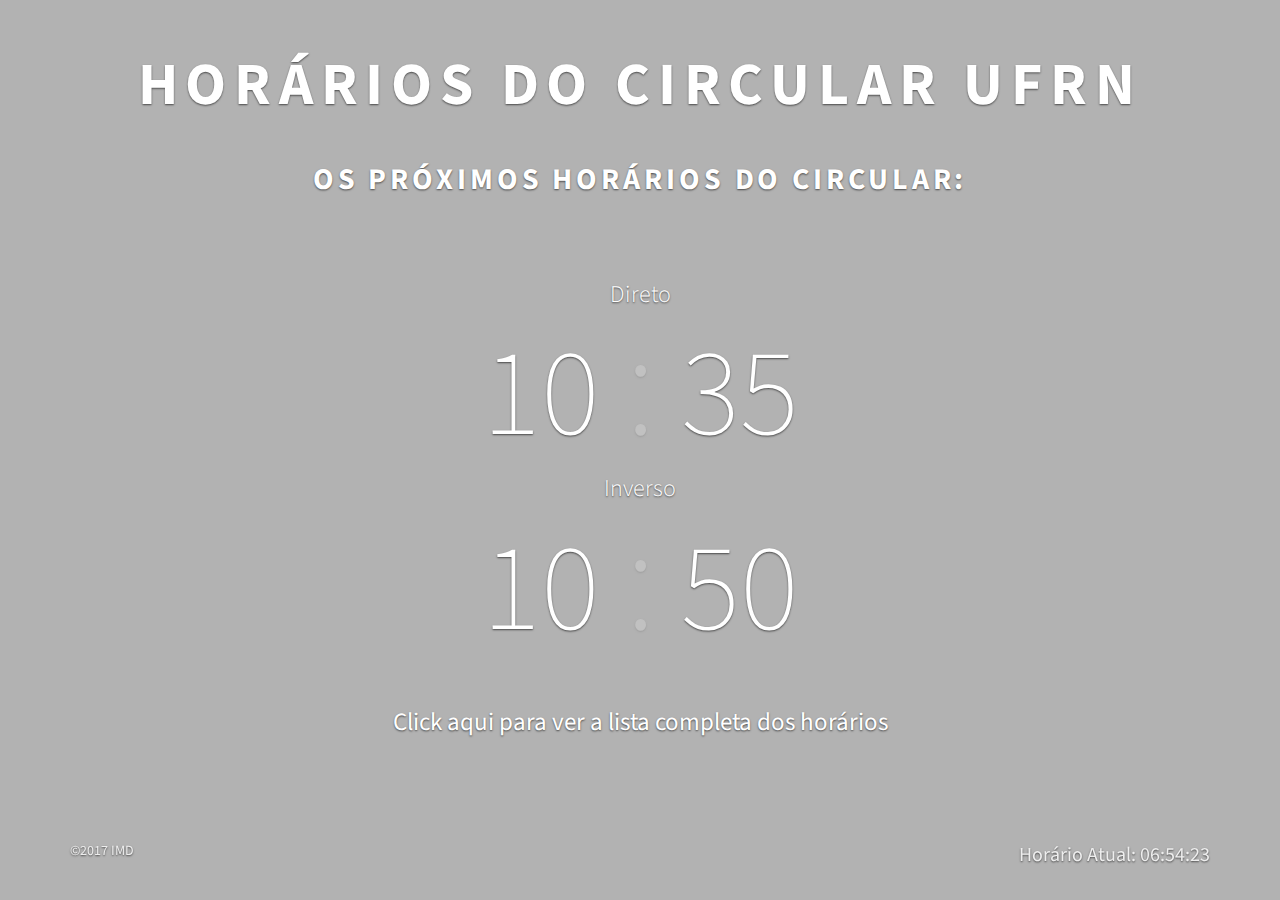
<file: index.html>
<!DOCTYPE html>
<html class="no-js">
  <head>
    <meta charset="utf-8">
    <meta http-equiv="X-UA-Compatible" content="IE=edge">
    <title>Countdown landing page Bootstrap template</title>
    <meta name="description" content="">
    <meta name="viewport" content="width=device-width, initial-scale=1">
    <meta name="robots" content="all,follow">
    <!-- Bootstrap and Font Awesome css-->
    <link rel="stylesheet" href="https://maxcdn.bootstrapcdn.com/font-awesome/4.3.0/css/font-awesome.min.css">
    <link rel="stylesheet" href="https://maxcdn.bootstrapcdn.com/bootstrap/3.3.2/css/bootstrap.min.css">
    <!-- Google fonts-->
    <link rel="stylesheet" href="http://fonts.googleapis.com/css?family=Pacifico">
    <link rel="stylesheet" href="http://fonts.googleapis.com/css?family=Source+Sans+Pro:200,300,400,700">
    <!-- Theme stylesheet-->
    <link rel="stylesheet" href="css/style.default.css" id="theme-stylesheet">
    <!-- Custom stylesheet - for your changes-->
    <link rel="stylesheet" href="css/custom.css">
    <!-- Favicon-->
    <link rel="shortcut icon" href="favicon.png">
    <!-- Tweaks for older IEs--><!--[if lt IE 9]>
        <script src="https://oss.maxcdn.com/html5shiv/3.7.2/html5shiv.min.js"></script>
        <script src="https://oss.maxcdn.com/respond/1.4.2/respond.min.js"></script><![endif]-->
  </head>
  <body>
    <div style="background-image: url('https://lh3.googleusercontent.com/--OShQ8C_FRo/WUKcqSyem9I/AAAAAAAAHY4/Mc72rFmc-K8IeMsOD29ShCALKZ9GQzDTwCL0BGAYYCw/h606/2017-06-15.png')" class="main"> 
      <div class="overlay"></div>
      <div class="container">
        <div class="row">
          <div class="col-sm-12">
            <h1 class="cursive">Horários do Circular UFRN</h1>
            <h2 class="sub">Os próximos horários do circular:</h2>
          </div>
        </div>
        <!-- Inverso -->
        <div id="countdown" class="countdown">
          <div class="row">
            <div class="countdown-label">Direto</div>
            <div class="col-md-12 col-sm-12 col-xs-12 col-lg-12 col-xl-12">
              <div class="text-center">
              <div id="countdown-hours" class="countdown-number">10 <span class="thinker-second" style="font-size: 15rem;">:</span> 35</div>  
              </div>
            </div>
          </div>
          <div class="row">
            <div class="countdown-label">Inverso</div>
            <div class="col-md-12 col-sm-12 col-xs-12 col-lg-12 col-xl-12">
              <div class="text-center">
              <div id="countdown-hours" class="countdown-number">10 <span class="thinker-second" style="font-size: 15rem;">:</span> 50</div>  
              </div>
            </div>
          </div>
        </div>
        <!--/. inverso -->
        <div class="mailing-list">
          <h5 class="mailing-list-heading" style="font-size: 2.5rem"><a style="color: white" href="">Click aqui para ver a lista completa dos horários</a></h5>
      </div>
      <div class="footer">
        <div class="container">
          <div class="row">
            <div class="col-md-6">
              <p>&copy;2017 IMD</p>
            </div>
            <div class="col-md-6">
              <p style="font-size: 2rem" class="credit">Horário Atual: <span class="horarioAtual"></span></p>
              <!-- Please do not remove the backlink to us unless you support the development at https://bootstrapious.com/donate. It is part of the license conditions. Thanks for understanding :) -->
            </div>
          </div>
        </div>
      </div>
    </div>
    <!-- JAVASCRIPT FILES -->
    <script src="https://ajax.googleapis.com/ajax/libs/jquery/1.11.0/jquery.min.js"></script>
    <script>window.jQuery || document.write('<script src="javascripts/vendor/jquery-1.11.0.min.js"><\/script>')</script>
    <script src="https://maxcdn.bootstrapcdn.com/bootstrap/3.3.2/js/bootstrap.min.js"></script>
    <script src="js/jquery.cookie.js"></script>
    <script src="js/jquery.countdown.min.js"></script>
    <script src="js/front.js"></script>
    <!-- Google Analytics: change UA-XXXXX-X to be your site's ID.-->
    <script>
      (function(b,o,i,l,e,r){b.GoogleAnalyticsObject=l;b[l]||(b[l]=
      function(){(b[l].q=b[l].q||[]).push(arguments)});b[l].l=+new Date;
      e=o.createElement(i);r=o.getElementsByTagName(i)[0];
      e.src='//www.google-analytics.com/analytics.js';
      r.parentNode.insertBefore(e,r)}(window,document,'script','ga'));
      ga('create','UA-XXXXXXX-X');ga('send','pageview');
    </script>
  </body>
</html>
</file>
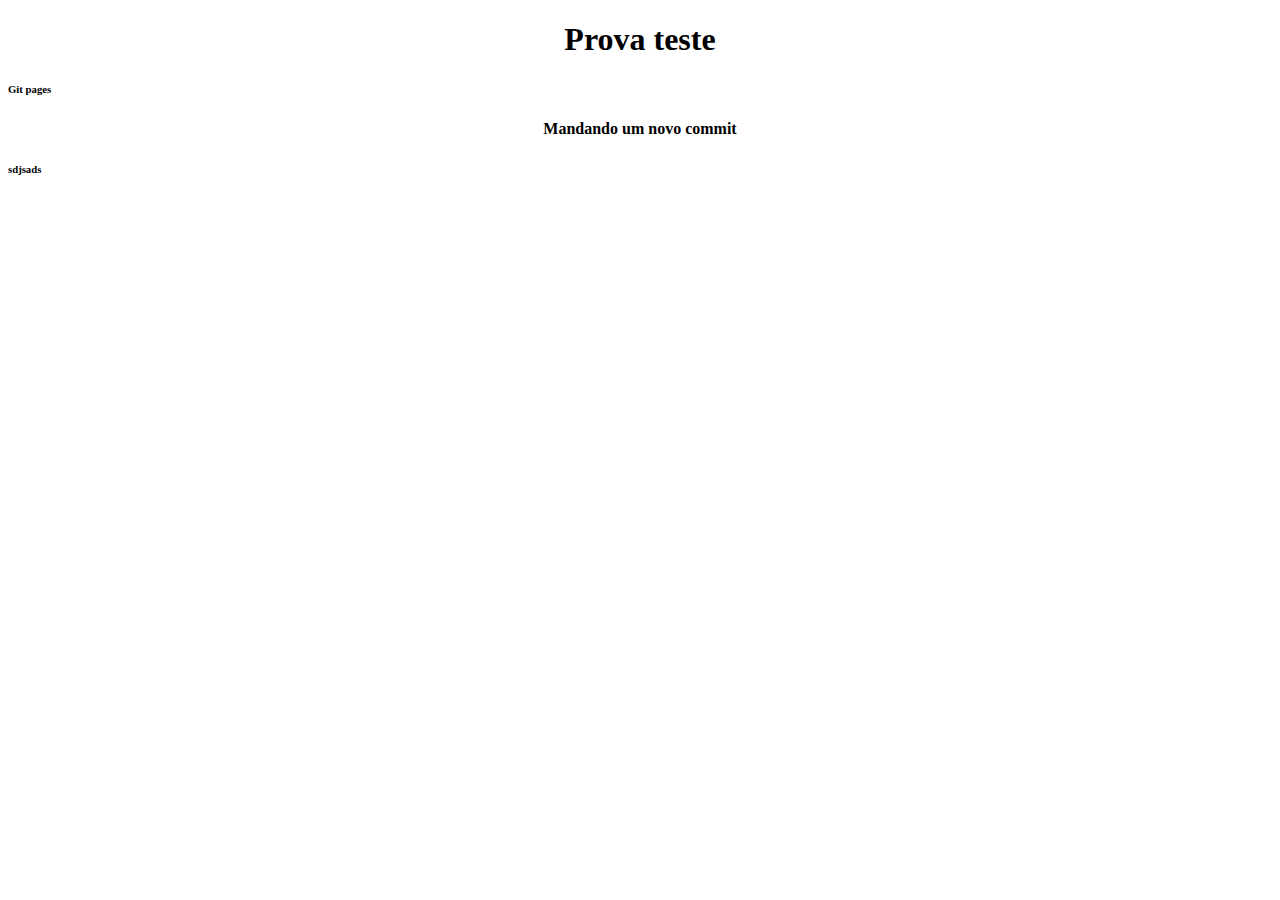
<file: docs/index.html>
<!DOCTYPE html>
<html>
<head>
	<title>Página para prova de Gerência</title>
</head>
<body>
	<h1 style="text-align: center">Prova teste</h1>
	<h6>Git pages</h6>

	<h4 style="text-align: center"> Mandando um novo commit</h4>

	<h6>sdjsads</h6>

</body>
</html>
</file>
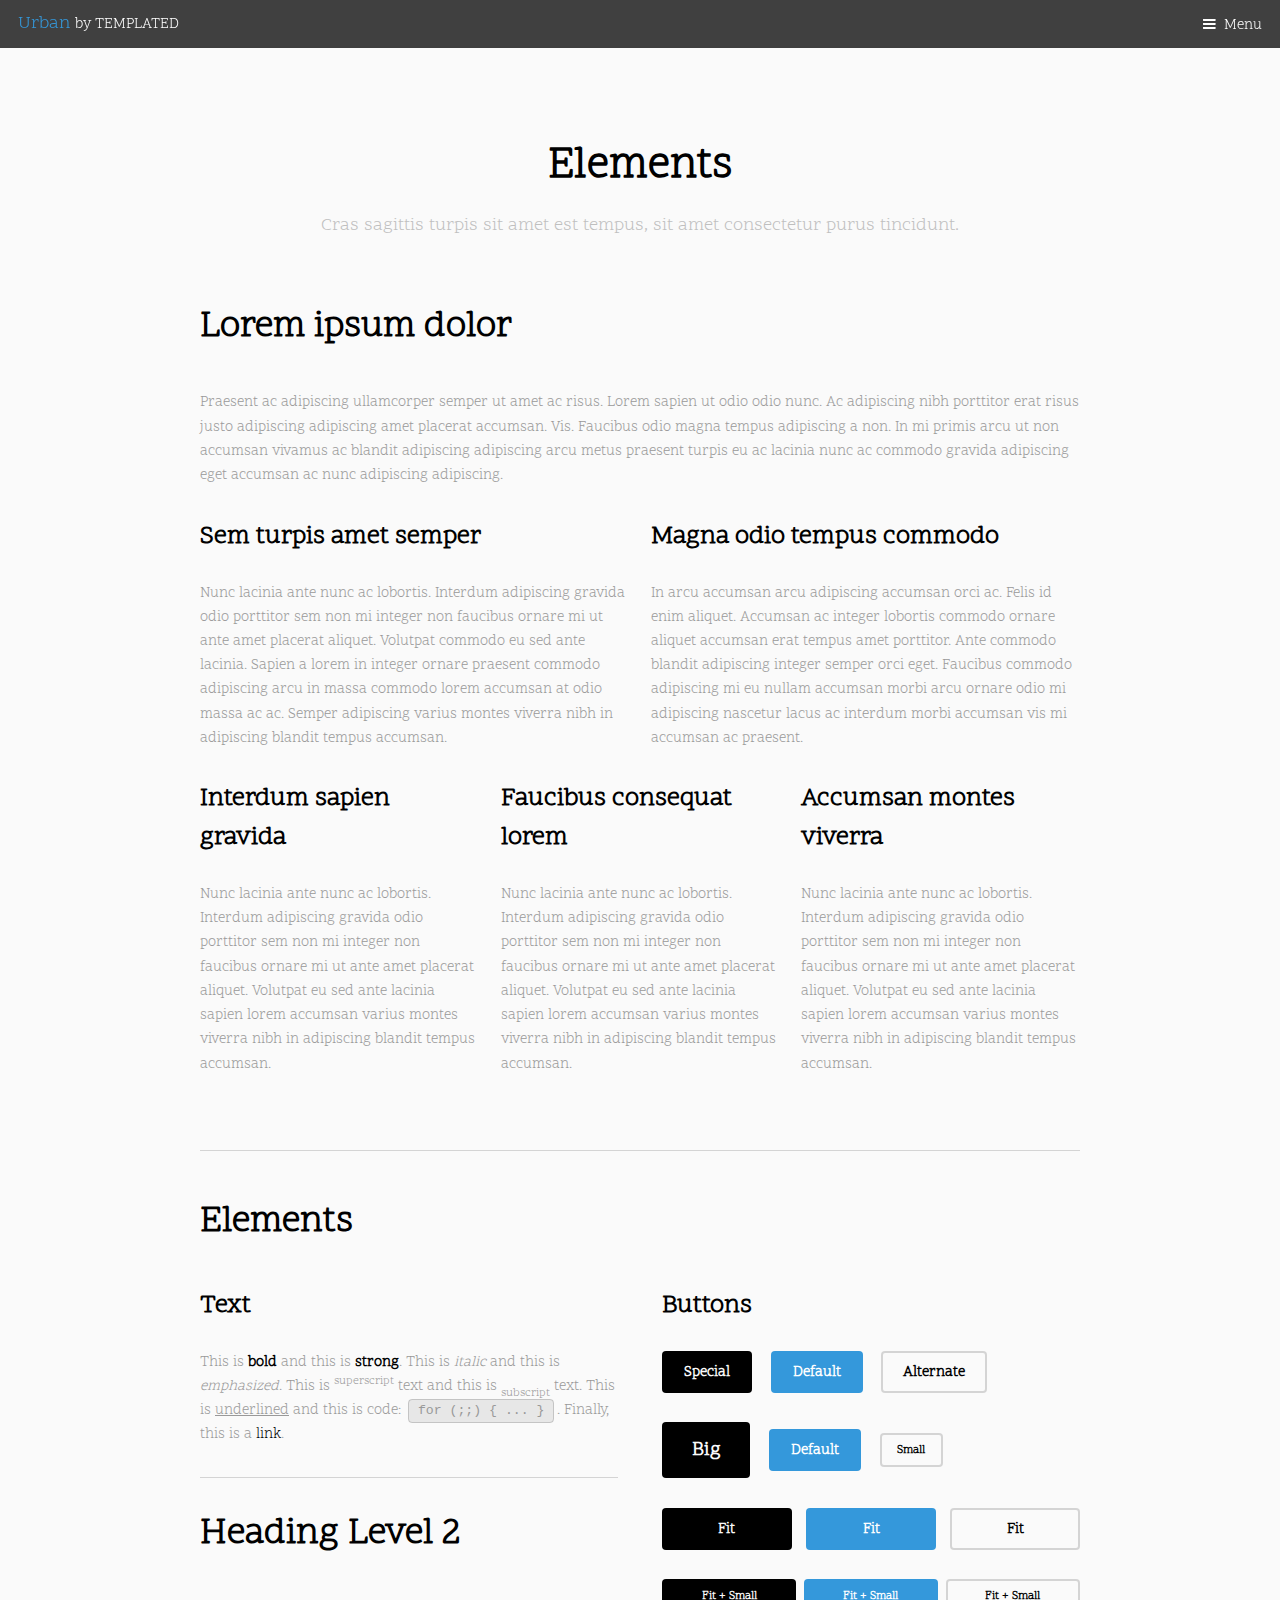
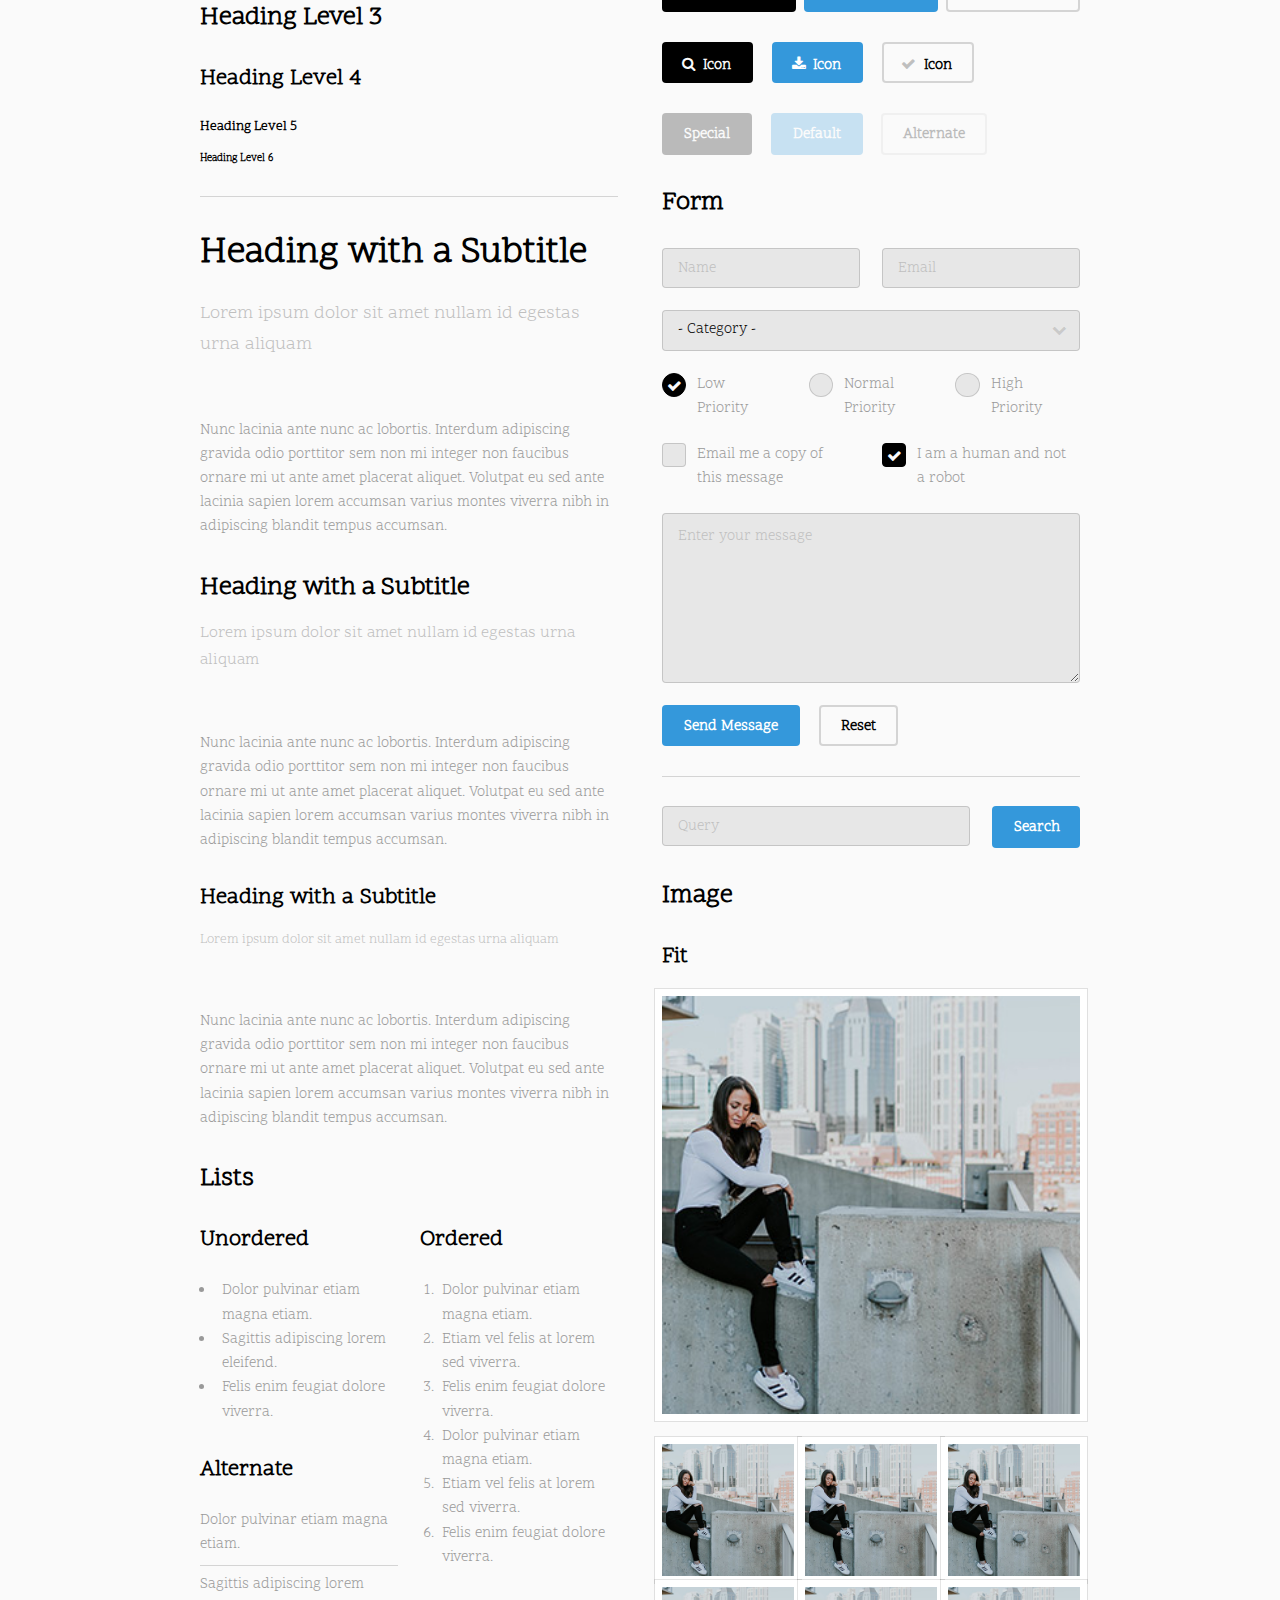
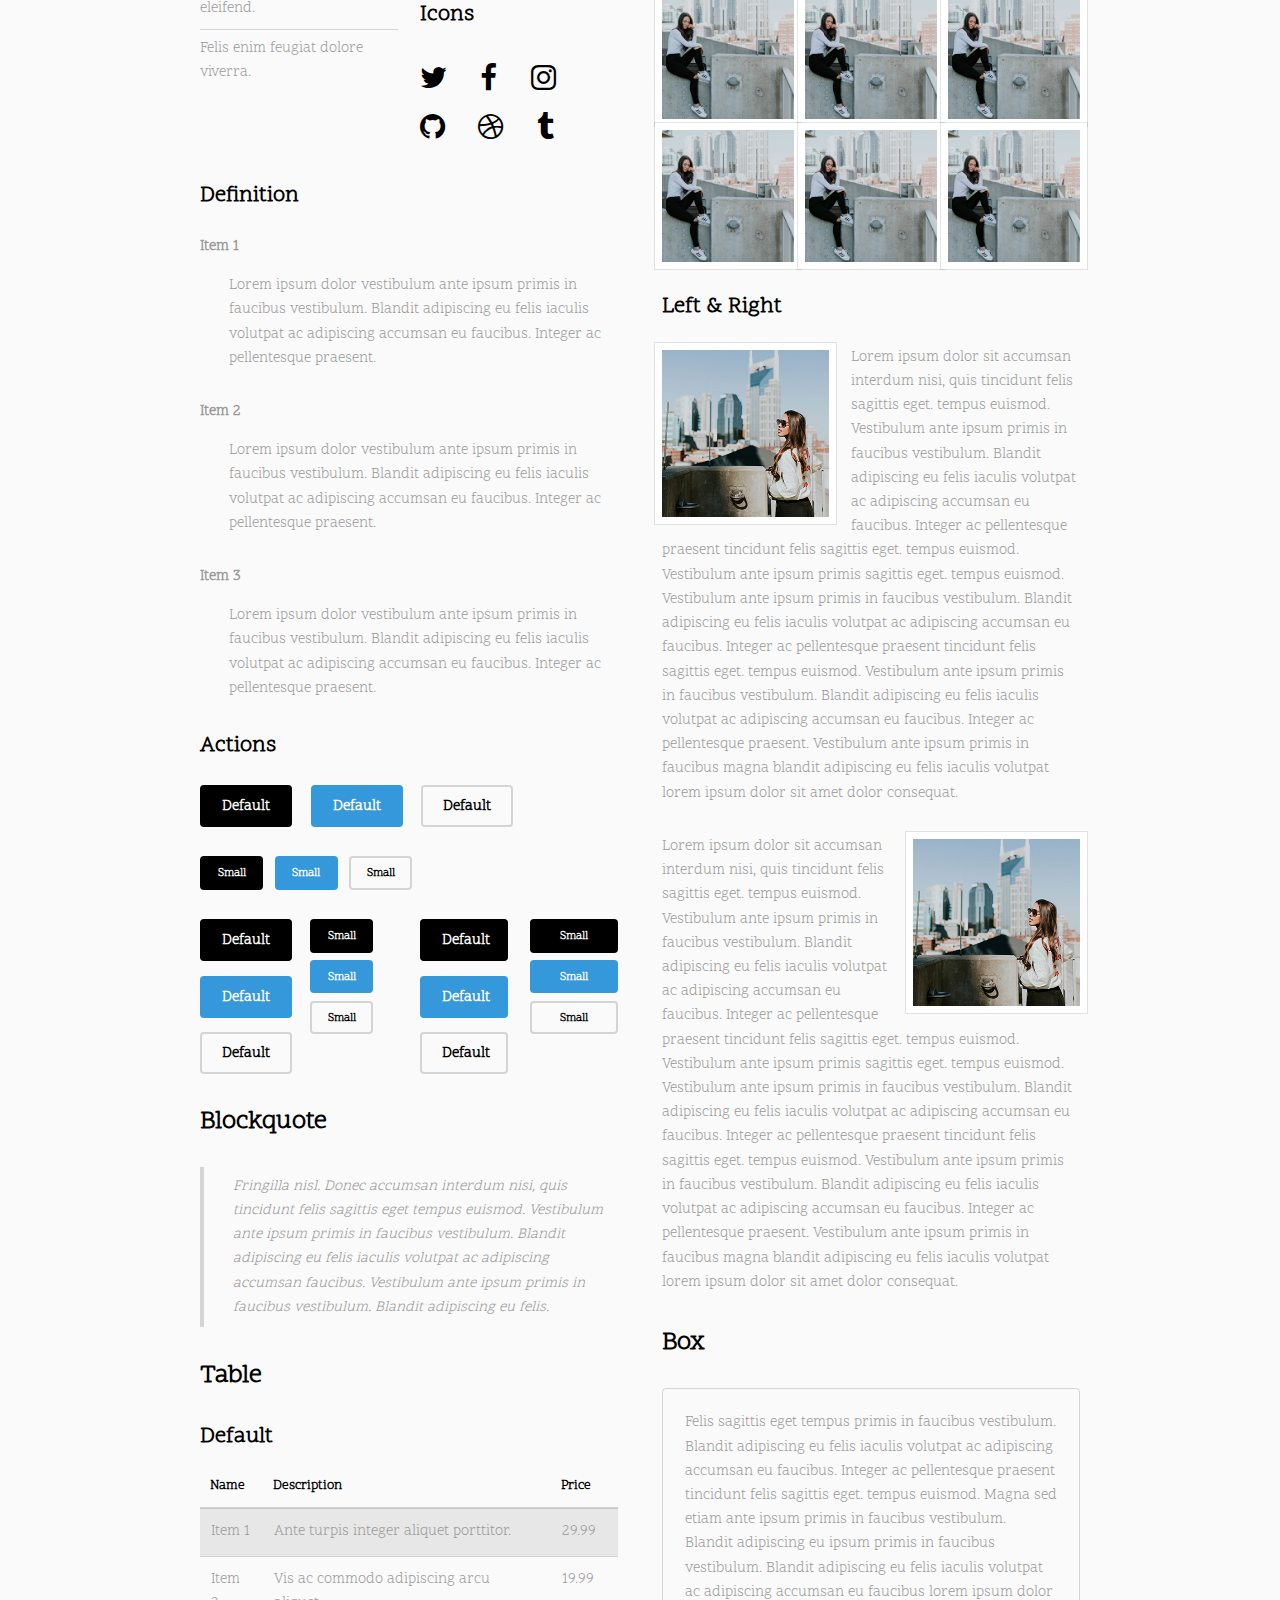
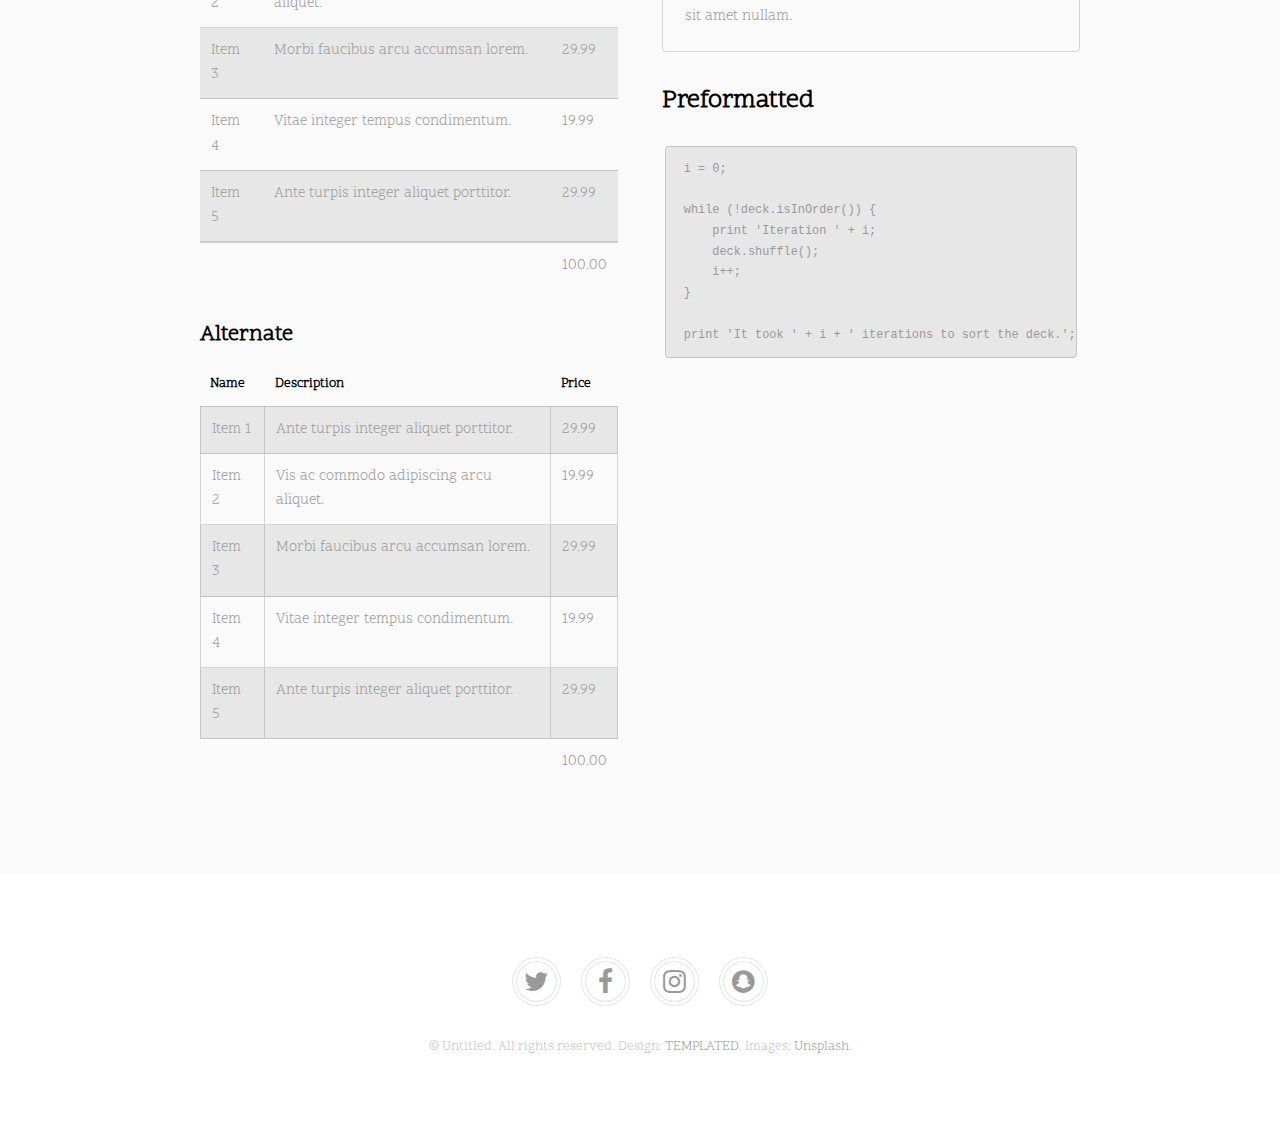
<file: elements.html>
<!DOCTYPE HTML>
<!--
	Urban by TEMPLATED
	templated.co @templatedco
	Released for free under the Creative Commons Attribution 3.0 license (templated.co/license)
-->
<html>
	<head>
		<title>Elements - Urban by TEMPLATED</title>
		<meta charset="utf-8" />
		<meta name="viewport" content="width=device-width, initial-scale=1" />
		<link rel="stylesheet" href="assets/css/main.css" />
	</head>
	<body class="subpage">

		<!-- Header -->
			<header id="header">
				<div class="logo"><a href="index.html">Urban <span>by TEMPLATED</span></a></div>
				<a href="#menu">Menu</a>
			</header>

		<!-- Nav -->
			<nav id="menu">
				<ul class="links">
					<li><a href="index.html">Home</a></li>
					<li><a href="generic.html">Generic</a></li>
					<li><a href="elements.html">Elements</a></li>
				</ul>
			</nav>

		<!-- Main -->
			<div id="main">
				<section class="wrapper style1">
					<div class="inner">

						<header class="align-center">
							<h1>Elements</h1>
							<p>Cras sagittis turpis sit amet est tempus, sit amet consectetur purus tincidunt.</p>
						</header>

						<!-- Content -->
							<h2 id="content">Lorem ipsum dolor</h2>
							<p>Praesent ac adipiscing ullamcorper semper ut amet ac risus. Lorem sapien ut odio odio nunc. Ac adipiscing nibh porttitor erat risus justo adipiscing adipiscing amet placerat accumsan. Vis. Faucibus odio magna tempus adipiscing a non. In mi primis arcu ut non accumsan vivamus ac blandit adipiscing adipiscing arcu metus praesent turpis eu ac lacinia nunc ac commodo gravida adipiscing eget accumsan ac nunc adipiscing adipiscing.</p>
							<div class="row">
								<div class="6u 12u$(small)">
									<h3>Sem turpis amet semper</h3>
									<p>Nunc lacinia ante nunc ac lobortis. Interdum adipiscing gravida odio porttitor sem non mi integer non faucibus ornare mi ut ante amet placerat aliquet. Volutpat commodo eu sed ante lacinia. Sapien a lorem in integer ornare praesent commodo adipiscing arcu in massa commodo lorem accumsan at odio massa ac ac. Semper adipiscing varius montes viverra nibh in adipiscing blandit tempus accumsan.</p>
								</div>
								<div class="6u$ 12u$(small)">
									<h3>Magna odio tempus commodo</h3>
									<p>In arcu accumsan arcu adipiscing accumsan orci ac. Felis id enim aliquet. Accumsan ac integer lobortis commodo ornare aliquet accumsan erat tempus amet porttitor. Ante commodo blandit adipiscing integer semper orci eget. Faucibus commodo adipiscing mi eu nullam accumsan morbi arcu ornare odio mi adipiscing nascetur lacus ac interdum morbi accumsan vis mi accumsan ac praesent.</p>
								</div>
								<!-- Break -->
								<div class="4u 12u$(medium)">
									<h3>Interdum sapien gravida</h3>
									<p>Nunc lacinia ante nunc ac lobortis. Interdum adipiscing gravida odio porttitor sem non mi integer non faucibus ornare mi ut ante amet placerat aliquet. Volutpat eu sed ante lacinia sapien lorem accumsan varius montes viverra nibh in adipiscing blandit tempus accumsan.</p>
								</div>
								<div class="4u 12u$(medium)">
									<h3>Faucibus consequat lorem</h3>
									<p>Nunc lacinia ante nunc ac lobortis. Interdum adipiscing gravida odio porttitor sem non mi integer non faucibus ornare mi ut ante amet placerat aliquet. Volutpat eu sed ante lacinia sapien lorem accumsan varius montes viverra nibh in adipiscing blandit tempus accumsan.</p>
								</div>
								<div class="4u$ 12u$(medium)">
									<h3>Accumsan montes viverra</h3>
									<p>Nunc lacinia ante nunc ac lobortis. Interdum adipiscing gravida odio porttitor sem non mi integer non faucibus ornare mi ut ante amet placerat aliquet. Volutpat eu sed ante lacinia sapien lorem accumsan varius montes viverra nibh in adipiscing blandit tempus accumsan.</p>
								</div>
							</div>

						<hr class="major" />

						<!-- Elements -->
							<h2 id="elements">Elements</h2>
							<div class="row 200%">
								<div class="6u 12u$(medium)">

									<!-- Text stuff -->
										<h3>Text</h3>
										<p>This is <b>bold</b> and this is <strong>strong</strong>. This is <i>italic</i> and this is <em>emphasized</em>.
										This is <sup>superscript</sup> text and this is <sub>subscript</sub> text.
										This is <u>underlined</u> and this is code: <code>for (;;) { ... }</code>.
										Finally, this is a <a href="#">link</a>.</p>
										<hr />
										<h2>Heading Level 2</h2>
										<h3>Heading Level 3</h3>
										<h4>Heading Level 4</h4>
										<h5>Heading Level 5</h5>
										<h6>Heading Level 6</h6>
										<hr />
										<header>
											<h2>Heading with a Subtitle</h2>
											<p>Lorem ipsum dolor sit amet nullam id egestas urna aliquam</p>
										</header>
										<p>Nunc lacinia ante nunc ac lobortis. Interdum adipiscing gravida odio porttitor sem non mi integer non faucibus ornare mi ut ante amet placerat aliquet. Volutpat eu sed ante lacinia sapien lorem accumsan varius montes viverra nibh in adipiscing blandit tempus accumsan.</p>
										<header>
											<h3>Heading with a Subtitle</h3>
											<p>Lorem ipsum dolor sit amet nullam id egestas urna aliquam</p>
										</header>
										<p>Nunc lacinia ante nunc ac lobortis. Interdum adipiscing gravida odio porttitor sem non mi integer non faucibus ornare mi ut ante amet placerat aliquet. Volutpat eu sed ante lacinia sapien lorem accumsan varius montes viverra nibh in adipiscing blandit tempus accumsan.</p>
										<header>
											<h4>Heading with a Subtitle</h4>
											<p>Lorem ipsum dolor sit amet nullam id egestas urna aliquam</p>
										</header>
										<p>Nunc lacinia ante nunc ac lobortis. Interdum adipiscing gravida odio porttitor sem non mi integer non faucibus ornare mi ut ante amet placerat aliquet. Volutpat eu sed ante lacinia sapien lorem accumsan varius montes viverra nibh in adipiscing blandit tempus accumsan.</p>

									<!-- Lists -->
										<h3>Lists</h3>
										<div class="row">
											<div class="6u 12u$(small)">

												<h4>Unordered</h4>
												<ul>
													<li>Dolor pulvinar etiam magna etiam.</li>
													<li>Sagittis adipiscing lorem eleifend.</li>
													<li>Felis enim feugiat dolore viverra.</li>
												</ul>

												<h4>Alternate</h4>
												<ul class="alt">
													<li>Dolor pulvinar etiam magna etiam.</li>
													<li>Sagittis adipiscing lorem eleifend.</li>
													<li>Felis enim feugiat dolore viverra.</li>
												</ul>

											</div>
											<div class="6u$ 12u$(small)">

												<h4>Ordered</h4>
												<ol>
													<li>Dolor pulvinar etiam magna etiam.</li>
													<li>Etiam vel felis at lorem sed viverra.</li>
													<li>Felis enim feugiat dolore viverra.</li>
													<li>Dolor pulvinar etiam magna etiam.</li>
													<li>Etiam vel felis at lorem sed viverra.</li>
													<li>Felis enim feugiat dolore viverra.</li>
												</ol>

												<h4>Icons</h4>
												<ul class="icons">
													<li><a href="#" class="icon fa-twitter"><span class="label">Twitter</span></a></li>
													<li><a href="#" class="icon fa-facebook"><span class="label">Facebook</span></a></li>
													<li><a href="#" class="icon fa-instagram"><span class="label">Instagram</span></a></li>
													<li><a href="#" class="icon fa-github"><span class="label">Github</span></a></li>
													<li><a href="#" class="icon fa-dribbble"><span class="label">Dribbble</span></a></li>
													<li><a href="#" class="icon fa-tumblr"><span class="label">Tumblr</span></a></li>
												</ul>

											</div>
										</div>
										<h4>Definition</h4>
										<dl>
											<dt>Item 1</dt>
											<dd>
												<p>Lorem ipsum dolor vestibulum ante ipsum primis in faucibus vestibulum. Blandit adipiscing eu felis iaculis volutpat ac adipiscing accumsan eu faucibus. Integer ac pellentesque praesent.</p>
											</dd>
											<dt>Item 2</dt>
											<dd>
												<p>Lorem ipsum dolor vestibulum ante ipsum primis in faucibus vestibulum. Blandit adipiscing eu felis iaculis volutpat ac adipiscing accumsan eu faucibus. Integer ac pellentesque praesent.</p>
											</dd>
											<dt>Item 3</dt>
											<dd>
												<p>Lorem ipsum dolor vestibulum ante ipsum primis in faucibus vestibulum. Blandit adipiscing eu felis iaculis volutpat ac adipiscing accumsan eu faucibus. Integer ac pellentesque praesent.</p>
											</dd>
										</dl>

										<h4>Actions</h4>
										<ul class="actions">
											<li><a href="#" class="button special">Default</a></li>
											<li><a href="#" class="button">Default</a></li>
											<li><a href="#" class="button alt">Default</a></li>
										</ul>
										<ul class="actions small">
											<li><a href="#" class="button special small">Small</a></li>
											<li><a href="#" class="button small">Small</a></li>
											<li><a href="#" class="button alt small">Small</a></li>
										</ul>
										<div class="row">
											<div class="3u 12u$(small)">
												<ul class="actions vertical">
													<li><a href="#" class="button special">Default</a></li>
													<li><a href="#" class="button">Default</a></li>
													<li><a href="#" class="button alt">Default</a></li>
												</ul>
											</div>
											<div class="3u 12u$(small)">
												<ul class="actions vertical small">
													<li><a href="#" class="button special small">Small</a></li>
													<li><a href="#" class="button small">Small</a></li>
													<li><a href="#" class="button alt small">Small</a></li>
												</ul>
											</div>
											<div class="3u 12u$(small)">
												<ul class="actions vertical">
													<li><a href="#" class="button special fit">Default</a></li>
													<li><a href="#" class="button fit">Default</a></li>
													<li><a href="#" class="button alt fit">Default</a></li>
												</ul>
											</div>
											<div class="3u$ 12u$(small)">
												<ul class="actions vertical small">
													<li><a href="#" class="button special small fit">Small</a></li>
													<li><a href="#" class="button small fit">Small</a></li>
													<li><a href="#" class="button alt small fit">Small</a></li>
												</ul>
											</div>
										</div>

									<!-- Blockquote -->
										<h3>Blockquote</h3>
										<blockquote>Fringilla nisl. Donec accumsan interdum nisi, quis tincidunt felis sagittis eget tempus euismod. Vestibulum ante ipsum primis in faucibus vestibulum. Blandit adipiscing eu felis iaculis volutpat ac adipiscing accumsan faucibus. Vestibulum ante ipsum primis in faucibus vestibulum. Blandit adipiscing eu felis.</blockquote>

									<!-- Table -->
										<h3>Table</h3>

										<h4>Default</h4>
										<div class="table-wrapper">
											<table>
												<thead>
													<tr>
														<th>Name</th>
														<th>Description</th>
														<th>Price</th>
													</tr>
												</thead>
												<tbody>
													<tr>
														<td>Item 1</td>
														<td>Ante turpis integer aliquet porttitor.</td>
														<td>29.99</td>
													</tr>
													<tr>
														<td>Item 2</td>
														<td>Vis ac commodo adipiscing arcu aliquet.</td>
														<td>19.99</td>
													</tr>
													<tr>
														<td>Item 3</td>
														<td> Morbi faucibus arcu accumsan lorem.</td>
														<td>29.99</td>
													</tr>
													<tr>
														<td>Item 4</td>
														<td>Vitae integer tempus condimentum.</td>
														<td>19.99</td>
													</tr>
													<tr>
														<td>Item 5</td>
														<td>Ante turpis integer aliquet porttitor.</td>
														<td>29.99</td>
													</tr>
												</tbody>
												<tfoot>
													<tr>
														<td colspan="2"></td>
														<td>100.00</td>
													</tr>
												</tfoot>
											</table>
										</div>

										<h4>Alternate</h4>
										<div class="table-wrapper">
											<table class="alt">
												<thead>
													<tr>
														<th>Name</th>
														<th>Description</th>
														<th>Price</th>
													</tr>
												</thead>
												<tbody>
													<tr>
														<td>Item 1</td>
														<td>Ante turpis integer aliquet porttitor.</td>
														<td>29.99</td>
													</tr>
													<tr>
														<td>Item 2</td>
														<td>Vis ac commodo adipiscing arcu aliquet.</td>
														<td>19.99</td>
													</tr>
													<tr>
														<td>Item 3</td>
														<td> Morbi faucibus arcu accumsan lorem.</td>
														<td>29.99</td>
													</tr>
													<tr>
														<td>Item 4</td>
														<td>Vitae integer tempus condimentum.</td>
														<td>19.99</td>
													</tr>
													<tr>
														<td>Item 5</td>
														<td>Ante turpis integer aliquet porttitor.</td>
														<td>29.99</td>
													</tr>
												</tbody>
												<tfoot>
													<tr>
														<td colspan="2"></td>
														<td>100.00</td>
													</tr>
												</tfoot>
											</table>
										</div>

								</div>
								<div class="6u$ 12u$(medium)">

									<!-- Buttons -->
										<h3>Buttons</h3>
										<ul class="actions">
											<li><a href="#" class="button special">Special</a></li>
											<li><a href="#" class="button">Default</a></li>
											<li><a href="#" class="button alt">Alternate</a></li>
										</ul>
										<ul class="actions">
											<li><a href="#" class="button special big">Big</a></li>
											<li><a href="#" class="button">Default</a></li>
											<li><a href="#" class="button alt small">Small</a></li>
										</ul>
										<ul class="actions fit">
											<li><a href="#" class="button special fit">Fit</a></li>
											<li><a href="#" class="button fit">Fit</a></li>
											<li><a href="#" class="button alt fit">Fit</a></li>
										</ul>
										<ul class="actions fit small">
											<li><a href="#" class="button special fit small">Fit + Small</a></li>
											<li><a href="#" class="button fit small">Fit + Small</a></li>
											<li><a href="#" class="button alt fit small">Fit + Small</a></li>
										</ul>
										<ul class="actions">
											<li><a href="#" class="button special icon fa-search">Icon</a></li>
											<li><a href="#" class="button icon fa-download">Icon</a></li>
											<li><a href="#" class="button alt icon fa-check">Icon</a></li>
										</ul>
										<ul class="actions">
											<li><span class="button special disabled">Special</span></li>
											<li><span class="button disabled">Default</span></li>
											<li><span class="button alt disabled">Alternate</span></li>
										</ul>

									<!-- Form -->
										<h3>Form</h3>

										<form method="post" action="#">
											<div class="row uniform">
												<div class="6u 12u$(xsmall)">
													<input type="text" name="name" id="name" value="" placeholder="Name" />
												</div>
												<div class="6u$ 12u$(xsmall)">
													<input type="email" name="email" id="email" value="" placeholder="Email" />
												</div>
												<!-- Break -->
												<div class="12u$">
													<div class="select-wrapper">
														<select name="category" id="category">
															<option value="">- Category -</option>
															<option value="1">Manufacturing</option>
															<option value="1">Shipping</option>
															<option value="1">Administration</option>
															<option value="1">Human Resources</option>
														</select>
													</div>
												</div>
												<!-- Break -->
												<div class="4u 12u$(small)">
													<input type="radio" id="priority-low" name="priority" checked>
													<label for="priority-low">Low Priority</label>
												</div>
												<div class="4u 12u$(small)">
													<input type="radio" id="priority-normal" name="priority">
													<label for="priority-normal">Normal Priority</label>
												</div>
												<div class="4u$ 12u$(small)">
													<input type="radio" id="priority-high" name="priority">
													<label for="priority-high">High Priority</label>
												</div>
												<!-- Break -->
												<div class="6u 12u$(small)">
													<input type="checkbox" id="copy" name="copy">
													<label for="copy">Email me a copy of this message</label>
												</div>
												<div class="6u$ 12u$(small)">
													<input type="checkbox" id="human" name="human" checked>
													<label for="human">I am a human and not a robot</label>
												</div>
												<!-- Break -->
												<div class="12u$">
													<textarea name="message" id="message" placeholder="Enter your message" rows="6"></textarea>
												</div>
												<!-- Break -->
												<div class="12u$">
													<ul class="actions">
														<li><input type="submit" value="Send Message" /></li>
														<li><input type="reset" value="Reset" class="alt" /></li>
													</ul>
												</div>
											</div>
										</form>

										<hr />

										<form method="post" action="#">
											<div class="row uniform">
												<div class="9u 12u$(small)">
													<input type="text" name="query" id="query" value="" placeholder="Query" />
												</div>
												<div class="3u$ 12u$(small)">
													<input type="submit" value="Search" class="fit" />
												</div>
											</div>
										</form>

									<!-- Image -->
										<h3>Image</h3>

										<h4>Fit</h4>
										<span class="image fit"><img src="images/pic01.jpg" alt="" /></span>
										<div class="box alt">
											<div class="row 50% uniform">
												<div class="4u"><span class="image fit"><img src="images/pic01.jpg" alt="" /></span></div>
												<div class="4u"><span class="image fit"><img src="images/pic01.jpg" alt="" /></span></div>
												<div class="4u$"><span class="image fit"><img src="images/pic01.jpg" alt="" /></span></div>
												<!-- Break -->
												<div class="4u"><span class="image fit"><img src="images/pic01.jpg" alt="" /></span></div>
												<div class="4u"><span class="image fit"><img src="images/pic01.jpg" alt="" /></span></div>
												<div class="4u$"><span class="image fit"><img src="images/pic01.jpg" alt="" /></span></div>
												<!-- Break -->
												<div class="4u"><span class="image fit"><img src="images/pic01.jpg" alt="" /></span></div>
												<div class="4u"><span class="image fit"><img src="images/pic01.jpg" alt="" /></span></div>
												<div class="4u$"><span class="image fit"><img src="images/pic01.jpg" alt="" /></span></div>
											</div>
										</div>

										<h4>Left &amp; Right</h4>
										<p><span class="image left"><img src="images/pic02.jpg" alt="" /></span>Lorem ipsum dolor sit accumsan interdum nisi, quis tincidunt felis sagittis eget. tempus euismod. Vestibulum ante ipsum primis in faucibus vestibulum. Blandit adipiscing eu felis iaculis volutpat ac adipiscing accumsan eu faucibus. Integer ac pellentesque praesent tincidunt felis sagittis eget. tempus euismod. Vestibulum ante ipsum primis sagittis eget. tempus euismod. Vestibulum ante ipsum primis in faucibus vestibulum. Blandit adipiscing eu felis iaculis volutpat ac adipiscing accumsan eu faucibus. Integer ac pellentesque praesent tincidunt felis sagittis eget. tempus euismod. Vestibulum ante ipsum primis in faucibus vestibulum. Blandit adipiscing eu felis iaculis volutpat ac adipiscing accumsan eu faucibus. Integer ac pellentesque praesent. Vestibulum ante ipsum primis in faucibus magna blandit adipiscing eu felis iaculis volutpat lorem ipsum dolor sit amet dolor consequat.</p>
										<p><span class="image right"><img src="images/pic02.jpg" alt="" /></span>Lorem ipsum dolor sit accumsan interdum nisi, quis tincidunt felis sagittis eget. tempus euismod. Vestibulum ante ipsum primis in faucibus vestibulum. Blandit adipiscing eu felis iaculis volutpat ac adipiscing accumsan eu faucibus. Integer ac pellentesque praesent tincidunt felis sagittis eget. tempus euismod. Vestibulum ante ipsum primis sagittis eget. tempus euismod. Vestibulum ante ipsum primis in faucibus vestibulum. Blandit adipiscing eu felis iaculis volutpat ac adipiscing accumsan eu faucibus. Integer ac pellentesque praesent tincidunt felis sagittis eget. tempus euismod. Vestibulum ante ipsum primis in faucibus vestibulum. Blandit adipiscing eu felis iaculis volutpat ac adipiscing accumsan eu faucibus. Integer ac pellentesque praesent. Vestibulum ante ipsum primis in faucibus magna blandit adipiscing eu felis iaculis volutpat lorem ipsum dolor sit amet dolor consequat.</p>

									<!-- Box -->
										<h3>Box</h3>
										<div class="box">
											<p>Felis sagittis eget tempus primis in faucibus vestibulum. Blandit adipiscing eu felis iaculis volutpat ac adipiscing accumsan eu faucibus. Integer ac pellentesque praesent tincidunt felis sagittis eget. tempus euismod. Magna sed etiam ante ipsum primis in faucibus vestibulum. Blandit adipiscing eu ipsum primis in faucibus vestibulum. Blandit adipiscing eu felis iaculis volutpat ac adipiscing accumsan eu faucibus lorem ipsum dolor sit amet nullam.</p>
										</div>

									<!-- Preformatted Code -->
										<h3>Preformatted</h3>
										<pre><code>i = 0;

while (!deck.isInOrder()) {
    print 'Iteration ' + i;
    deck.shuffle();
    i++;
}

print 'It took ' + i + ' iterations to sort the deck.';
</code></pre>

							</div>
						</div>
					</div>
				</section>
			</div>

		<!-- Footer -->
			<footer id="footer">
				<div class="copyright">
					<ul class="icons">
						<li><a href="#" class="icon fa-twitter"><span class="label">Twitter</span></a></li>
						<li><a href="#" class="icon fa-facebook"><span class="label">Facebook</span></a></li>
						<li><a href="#" class="icon fa-instagram"><span class="label">Instagram</span></a></li>
						<li><a href="#" class="icon fa-snapchat"><span class="label">Snapchat</span></a></li>
					</ul>
					<p>&copy; Untitled. All rights reserved. Design: <a href="https://templated.co">TEMPLATED</a>. Images: <a href="https://unsplash.com">Unsplash</a>.</p>
				</div>
			</footer>

		<!-- Scripts -->
			<script src="assets/js/jquery.min.js"></script>
			<script src="assets/js/jquery.scrolly.min.js"></script>
			<script src="assets/js/jquery.scrollex.min.js"></script>
			<script src="assets/js/skel.min.js"></script>
			<script src="assets/js/util.js"></script>
			<script src="assets/js/main.js"></script>

	</body>
</html>
</file>
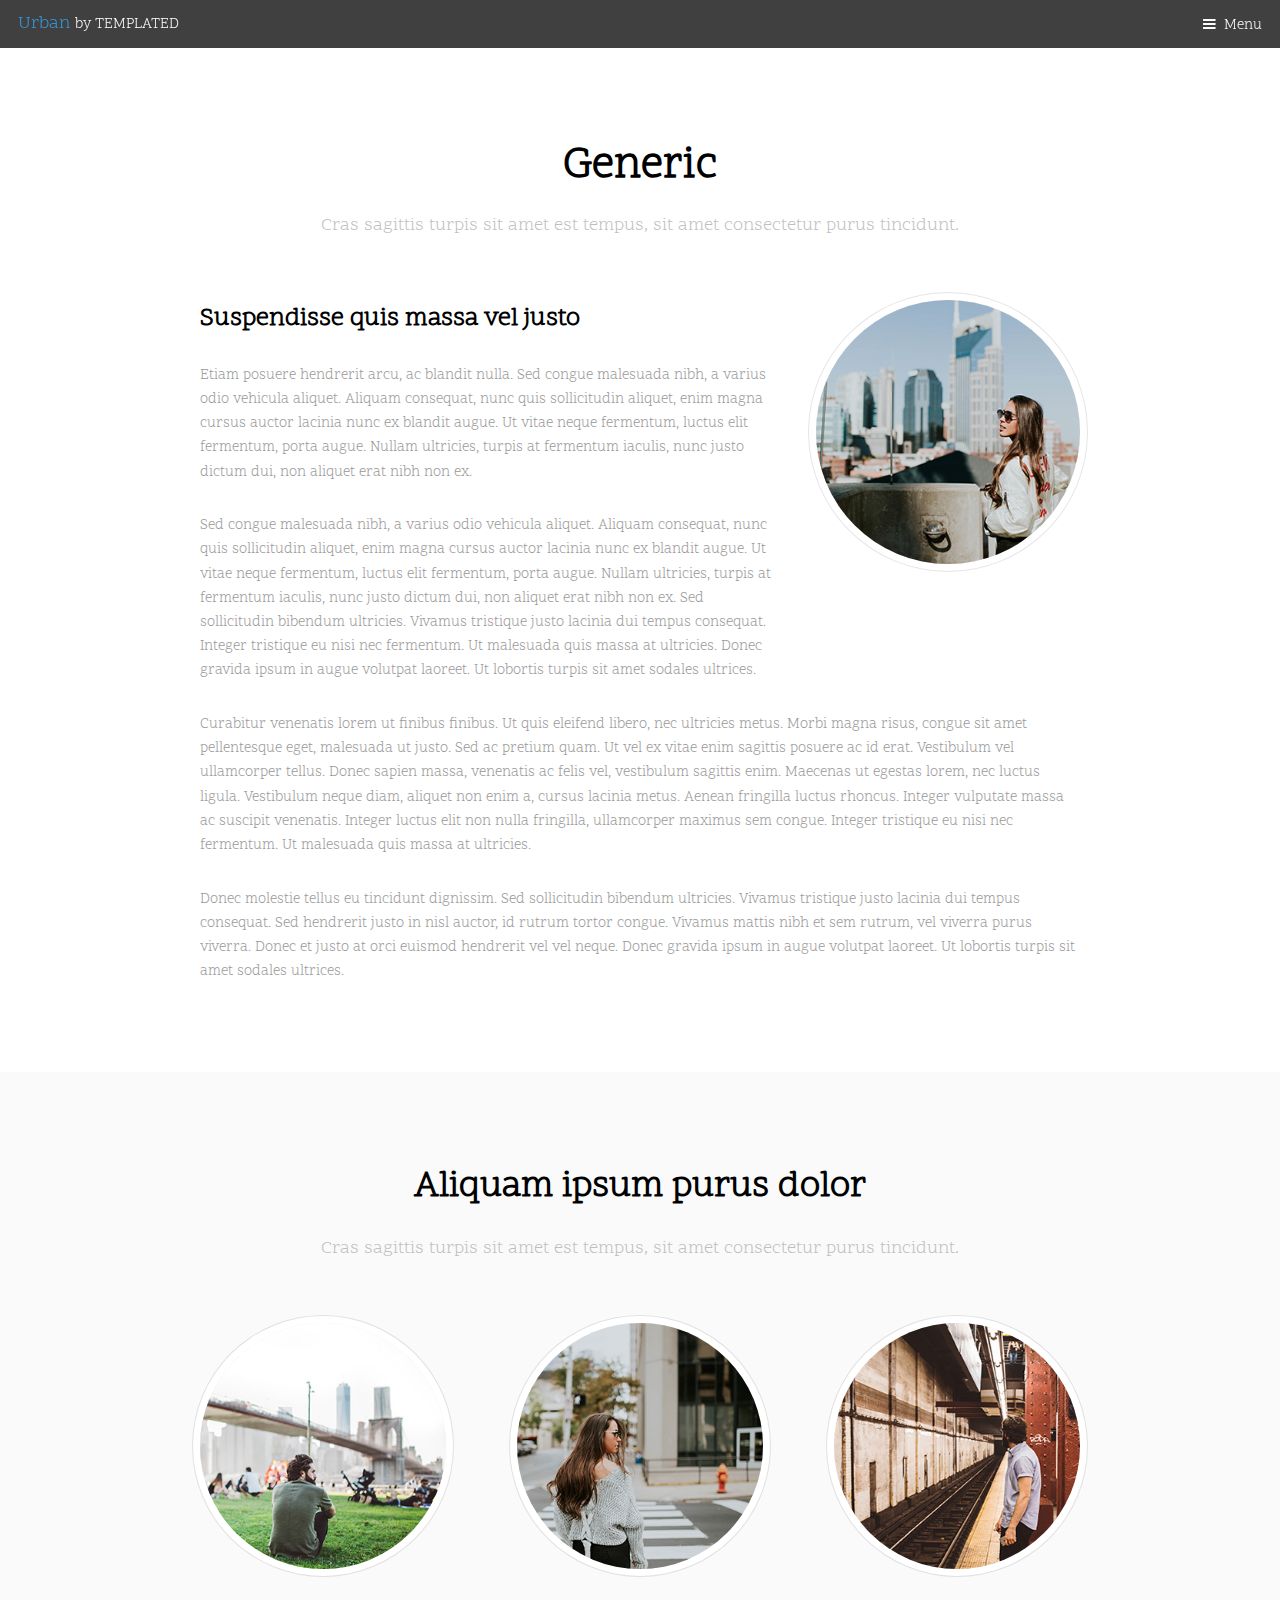
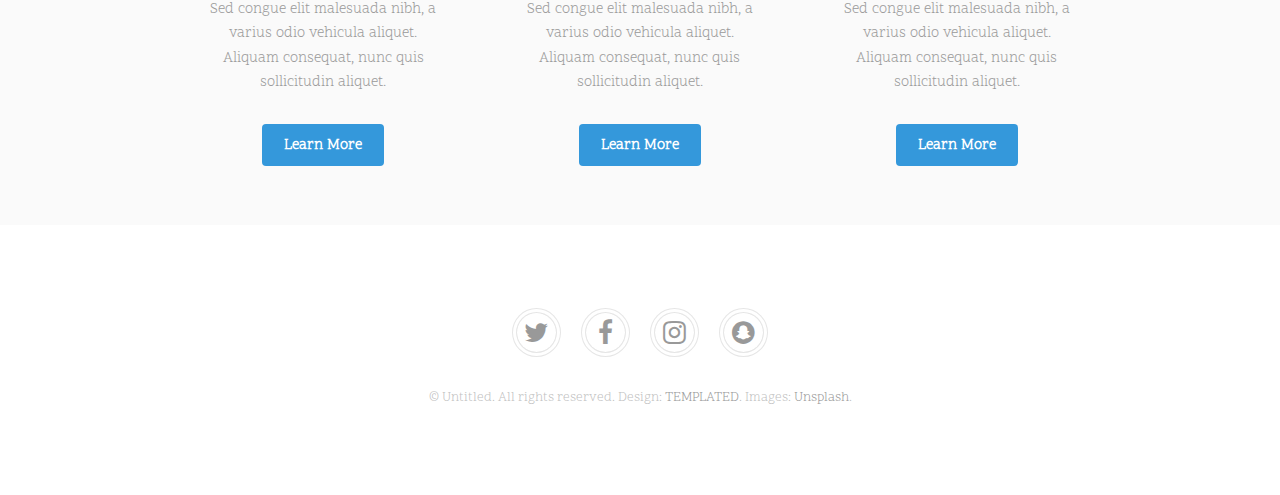
<file: generic.html>
<!DOCTYPE HTML>
<!--
	Urban by TEMPLATED
	templated.co @templatedco
	Released for free under the Creative Commons Attribution 3.0 license (templated.co/license)
-->
<html>
	<head>
		<title>Generic - Urban by TEMPLATED</title>
		<meta charset="utf-8" />
		<meta name="viewport" content="width=device-width, initial-scale=1" />
		<link rel="stylesheet" href="assets/css/main.css" />
	</head>
	<body class="subpage">

		<!-- Header -->
			<header id="header">
				<div class="logo"><a href="index.html">Urban <span>by TEMPLATED</span></a></div>
				<a href="#menu">Menu</a>
			</header>

		<!-- Nav -->
			<nav id="menu">
				<ul class="links">
					<li><a href="index.html">Home</a></li>
					<li><a href="generic.html">Generic</a></li>
					<li><a href="elements.html">Elements</a></li>
				</ul>
			</nav>

		<!-- Main -->
			<div id="main">

				<!-- Section -->
					<section class="wrapper">
						<div class="inner">
							<header class="align-center">
								<h1>Generic</h1>
								<p>Cras sagittis turpis sit amet est tempus, sit amet consectetur purus tincidunt.</p>
							</header>
							<div class="flex flex-2">
								<div class="col col2">
									<h3>Suspendisse quis massa vel justo</h3>
									<p>Etiam posuere hendrerit arcu, ac blandit nulla. Sed congue malesuada nibh, a varius odio vehicula aliquet. Aliquam consequat, nunc quis sollicitudin aliquet, enim magna cursus auctor lacinia nunc ex blandit augue. Ut vitae neque fermentum, luctus elit fermentum, porta augue. Nullam ultricies, turpis at fermentum iaculis, nunc justo dictum dui, non aliquet erat nibh non ex.</p>
									<p>Sed congue malesuada nibh, a varius odio vehicula aliquet. Aliquam consequat, nunc quis sollicitudin aliquet, enim magna cursus auctor lacinia nunc ex blandit augue. Ut vitae neque fermentum, luctus elit fermentum, porta augue. Nullam ultricies, turpis at fermentum iaculis, nunc justo dictum dui, non aliquet erat nibh non ex. Sed sollicitudin bibendum ultricies. Vivamus tristique justo lacinia dui tempus consequat. Integer tristique eu nisi nec fermentum. Ut malesuada quis massa at ultricies. Donec gravida ipsum in augue volutpat laoreet. Ut lobortis turpis sit amet sodales ultrices.</p>
								</div>
								<div class="col col1 first">
									<div class="image round fit">
										<a href="generic.html" class="link"><img src="images/pic02.jpg" alt="" /></a>
									</div>
								</div>
							</div>
							<p>Curabitur venenatis lorem ut finibus finibus. Ut quis eleifend libero, nec ultricies metus. Morbi magna risus, congue sit amet pellentesque eget, malesuada ut justo. Sed ac pretium quam. Ut vel ex vitae enim sagittis posuere ac id erat. Vestibulum vel ullamcorper tellus. Donec sapien massa, venenatis ac felis vel, vestibulum sagittis enim. Maecenas ut egestas lorem, nec luctus ligula. Vestibulum neque diam, aliquet non enim a, cursus lacinia metus. Aenean fringilla luctus rhoncus. Integer vulputate massa ac suscipit venenatis. Integer luctus elit non nulla fringilla, ullamcorper maximus sem congue. Integer tristique eu nisi nec fermentum. Ut malesuada quis massa at ultricies.</p>
							<p>Donec molestie tellus eu tincidunt dignissim. Sed sollicitudin bibendum ultricies. Vivamus tristique justo lacinia dui tempus consequat. Sed hendrerit justo in nisl auctor, id rutrum tortor congue. Vivamus mattis nibh et sem rutrum, vel viverra purus viverra. Donec et justo at orci euismod hendrerit vel vel neque. Donec gravida ipsum in augue volutpat laoreet. Ut lobortis turpis sit amet sodales ultrices.</p>
						</div>
					</section>

				<!-- Section -->
					<section class="wrapper style1">
						<div class="inner">
							<header class="align-center">
								<h2>Aliquam ipsum purus dolor</h2>
								<p>Cras sagittis turpis sit amet est tempus, sit amet consectetur purus tincidunt.</p>
							</header>
							<div class="flex flex-3">
								<div class="col align-center">
									<div class="image round fit">
										<img src="images/pic03.jpg" alt="" />
									</div>
									<p>Sed congue elit malesuada nibh, a varius odio vehicula aliquet. Aliquam consequat, nunc quis sollicitudin aliquet. </p>
									<a href="#" class="button">Learn More</a>
								</div>
								<div class="col align-center">
									<div class="image round fit">
										<img src="images/pic05.jpg" alt="" />
									</div>
									<p>Sed congue elit malesuada nibh, a varius odio vehicula aliquet. Aliquam consequat, nunc quis sollicitudin aliquet. </p>
									<a href="#" class="button">Learn More</a>
								</div>
								<div class="col align-center">
									<div class="image round fit">
										<img src="images/pic04.jpg" alt="" />
									</div>
									<p>Sed congue elit malesuada nibh, a varius odio vehicula aliquet. Aliquam consequat, nunc quis sollicitudin aliquet. </p>
									<a href="#" class="button">Learn More</a>
								</div>
							</div>
						</div>
					</section>

			</div>

		<!-- Footer -->
			<footer id="footer">
				<div class="copyright">
					<ul class="icons">
						<li><a href="#" class="icon fa-twitter"><span class="label">Twitter</span></a></li>
						<li><a href="#" class="icon fa-facebook"><span class="label">Facebook</span></a></li>
						<li><a href="#" class="icon fa-instagram"><span class="label">Instagram</span></a></li>
						<li><a href="#" class="icon fa-snapchat"><span class="label">Snapchat</span></a></li>
					</ul>
					<p>&copy; Untitled. All rights reserved. Design: <a href="https://templated.co">TEMPLATED</a>. Images: <a href="https://unsplash.com">Unsplash</a>.</p>
				</div>
			</footer>

		<!-- Scripts -->
			<script src="assets/js/jquery.min.js"></script>
			<script src="assets/js/jquery.scrolly.min.js"></script>
			<script src="assets/js/jquery.scrollex.min.js"></script>
			<script src="assets/js/skel.min.js"></script>
			<script src="assets/js/util.js"></script>
			<script src="assets/js/main.js"></script>

	</body>
</html>
</file>
<file: css/style.default.css>
.main {
  background-position: center center;
  background-size: cover;
  height: auto;
  left: 0;
  min-height: 100%;
  min-width: 100%;
  position: absolute;
  top: 0;
  width: auto;
}
@media (max-width: 991px) {
  .main {
    padding: 20px;
  }
}
.main .overlay {
  position: absolute;
  top: 0;
  left: 0;
  width: 100%;
  height: 100%;
  background: #000;
  opacity: 0.3;
  filter: alpha(opacity=30);
  z-index: 1;
}
.main .container {
  position: relative;
  z-index: 2;
}
.main #video-background {
  position: fixed;
  top: 0px;
  left: 0px;
  min-width: 100%;
  min-height: 100%;
  width: auto;
  height: auto;
  z-index: 1;
  overflow: hidden;
  background-image: url('../img/video-bg.jpg');
  background-position: center center;
  background-size: cover;
}
.main p.social {
  text-align: center;
  margin-top: 20px;
}
.main p.social a {
  margin: 0 10px 0 0;
  color: #fff;
  display: inline-block;
  width: 26px;
  height: 26px;
  border-radius: 13px;
  line-height: 26px;
  font-size: 15px;
  text-align: center;
  -webkit-transition: all 0.2s ease-out;
  -moz-transition: all 0.2s ease-out;
  transition: all 0.2s ease-out;
  vertical-align: bottom;
}
.main p.social a i {
  vertical-align: bottom;
  line-height: 26px;
}
.main p.social a.facebook {
  background-color: #4460ae;
}
.main p.social a.gplus {
  background-color: #c21f25;
}
.main p.social a.twitter {
  background-color: #3cf;
}
.main p.social a.instagram {
  background-color: #cd4378;
}
.main p.social a.email {
  background-color: #4a7f45;
}
@media (max-width: 991px) {
  .main p.social {
    text-align: center;
  }
}
.main .cursive {
  margin-top: 50px;
  text-transform: uppercase;
  font-size: 60px;
  text-shadow: 0 1px 2px rgba(0, 0, 0, 0.6);
  text-align: center;
  margin-bottom: 40px;
  letter-spacing: 0.13em;
}
@media (max-width: 991px) {
  .main .cursive {
    font-size: 40px;
  }
}
@media (max-width: 767px) {
  .main .cursive {
    font-size: 30px;
  }
}
.main .sub {
  text-align: center;
  text-shadow: 0 1px 2px rgba(0, 0, 0, 0.6);
  text-transform: uppercase;
  letter-spacing: 0.13em;
}
@media (max-width: 991px) {
  .main .sub {
    font-size: 30px;
  }
}
@media (max-width: 767px) {
  .main .sub {
    font-size: 20px;
  }
}
.main .countdown {
  margin-top: 50px;
  text-align: center;
  color: #fff;
  text-shadow: 0 1px 2px rgba(0, 0, 0, 0.6);
}
.main .countdown-label {
  margin-top: 10px;
  font-size: 24px;
  font-weight: 300;
}
.main .countdown-number {
  font-size: 124px;
  line-height: 1;
  font-weight: 200;
}
@media (max-width: 991px) {
  .main .countdown-number {
    font-size: 30px;
  }
}
.main .mailing-list {
  margin-top: 50px;
  text-align: center;
}
.main .mailing-list .mailing-list-heading {
  font-weight: 400;
  text-align: center;
  text-shadow: 0 1px 2px rgba(0, 0, 0, 0.6);
  font-size: 30px;
}
@media (min-width: 768px) {
  .main .mailing-list input {
    width: 200px;
  }
}
@media (min-width: 992px) {
  .main .mailing-list input {
    width: 300px;
  }
}
@media (min-width: 1600px) {
  .main .mailing-list {
    margin-top: 100px;
  }
}
.main .transparent {
  background: rgba(255, 255, 255, 0.3);
  border: solid 1px #fff;
  color: #fff;
  text-shadow: 0 1px 2px rgba(0, 0, 0, 0.6);
}
.main .footer {
  position: relative;
  bottom: 20px;
  right: 0px;
  width: 100%;
  z-index: 4;
  margin-top: 50px;
  color: #eee;
  text-shadow: 0 1px 2px rgba(0, 0, 0, 0.6);
}
.main .footer a {
  color: #fff;
}
.main .footer a:hover,
.main .footer a:focus {
  text-decoration: underline;
}
.main .footer p.credit {
  text-align: right;
}
@media (max-width: 991px) {
  .main .footer {
    text-align: center;
  }
  .main .footer p.credit {
    text-align: center;
  }
}
@media (min-width: 992px) {
  .main .footer {
    position: fixed;
    bottom: 20px;
  }
}
/* ====================================== */
/* Default Boostrap stylesheets overwrite */
/* ====================================== */
/* nav */
.nav {
  margin-bottom: 0;
  padding-left: 0;
  list-style: none;
}
.nav > li > a {
  padding: 10px 15px;
}
.nav > li > a:hover,
.nav > li > a:focus {
  background-color: #eeeeee;
}
.nav > li.disabled > a {
  color: #999999;
}
.nav > li.disabled > a:hover,
.nav > li.disabled > a:focus {
  color: #999999;
}
.nav .open > a,
.nav .open > a:hover,
.nav .open > a:focus {
  background-color: #eeeeee;
  border-color: #4fbfa8;
}
.nav-tabs {
  border-bottom: 1px solid #dddddd;
}
.nav-tabs > li > a {
  line-height: 1.42857143;
  border-radius: 4px 4px 0 0;
}
.nav-tabs > li > a:hover {
  border-color: #eeeeee #eeeeee #dddddd;
}
.nav-tabs > li.active > a,
.nav-tabs > li.active > a:hover,
.nav-tabs > li.active > a:focus {
  color: #555555;
  background-color: #ffffff;
  border: 1px solid #dddddd;
}
.nav-pills > li > a {
  border-radius: 0;
}
.nav-pills > li.active > a,
.nav-pills > li.active > a:hover,
.nav-pills > li.active > a:focus {
  color: #ffffff;
  background-color: #4fbfa8;
}
.nav-tabs-justified > li > a {
  border-radius: 4px;
}
.nav-tabs-justified > .active > a,
.nav-tabs-justified > .active > a:hover,
.nav-tabs-justified > .active > a:focus {
  border: 1px solid #dddddd;
}
@media (min-width: 768px) {
  .nav-tabs-justified > li > a {
    border-bottom: 1px solid #dddddd;
    border-radius: 4px 4px 0 0;
  }
  .nav-tabs-justified > .active > a,
  .nav-tabs-justified > .active > a:hover,
  .nav-tabs-justified > .active > a:focus {
    border-bottom-color: #ffffff;
  }
}
/* navbar */
.navbar {
  font-family: 'Source Sans Pro', sans-serif;
  min-height: 80px;
  margin-bottom: 30px;
  border-bottom: 1px solid transparent;
}
@media (min-width: 768px) {
  .navbar {
    border-radius: 0;
  }
}
.navbar-collapse {
  max-height: 340px;
  overflow-x: visible;
  padding-right: 15px;
  padding-left: 15px;
}
.navbar-collapse.in {
  overflow-y: auto;
}
@media (min-width: 768px) and (max-width: 991px) {
  .navbar-collapse {
    font-size: 12px;
  }
}
@media (min-width: 768px) {
  .navbar-collapse {
    float: left;
    width: auto;
    border-top: 0;
    box-shadow: none;
  }
  .navbar-collapse.collapse {
    display: block !important;
    height: auto !important;
    padding-bottom: 0;
    overflow: visible !important;
  }
  .navbar-collapse.in {
    overflow-y: visible;
  }
  .navbar-collapse.right {
    float: right;
  }
  .navbar-fixed-top .navbar-collapse,
  .navbar-static-top .navbar-collapse,
  .navbar-fixed-bottom .navbar-collapse {
    padding-left: 0;
    padding-right: 0;
  }
}
.container > .navbar-header,
.container-fluid > .navbar-header,
.container > .navbar-collapse,
.container-fluid > .navbar-collapse {
  margin-right: -15px;
  margin-left: -15px;
}
@media (min-width: 768px) {
  .container > .navbar-header,
  .container-fluid > .navbar-header,
  .container > .navbar-collapse,
  .container-fluid > .navbar-collapse {
    margin-right: 0;
    margin-left: 0;
  }
}
.navbar-brand {
  float: left;
  padding: 10px 15px;
  font-size: 18px;
  line-height: 20px;
  height: 80px;
}
.navbar-brand:hover,
.navbar-brand:focus {
  text-decoration: none;
}
@media (min-width: 768px) {
  .navbar > .container .navbar-brand,
  .navbar > .container-fluid .navbar-brand {
    margin-left: -15px;
  }
}
.navbar-toggle {
  padding: 9px 10px !important;
  margin-right: 15px;
  border-radius: 4px;
}
.navbar-nav {
  margin: 15px -15px;
}
.navbar-nav > li > a {
  padding-top: 10px;
  padding-bottom: 10px;
  line-height: 20px;
}
@media (max-width: 767px) {
  .navbar-nav .open .dropdown-menu > li > a,
  .navbar-nav .open .dropdown-menu .dropdown-header {
    padding: 5px 15px 5px 25px;
  }
  .navbar-nav .open .dropdown-menu > li > a {
    line-height: 20px;
  }
  .navbar-nav .open .dropdown-menu > li > a:hover,
  .navbar-nav .open .dropdown-menu > li > a:focus {
    background-image: none;
  }
}
@media (min-width: 768px) {
  .navbar-nav {
    float: left;
    margin: 0;
  }
  .navbar-nav > li {
    float: left;
  }
  .navbar-nav > li > a {
    padding-top: 30px;
    padding-bottom: 30px;
  }
  .navbar-nav.navbar-right:last-child {
    margin-right: -15px;
  }
}
.navbar-form {
  margin-left: -15px;
  margin-right: -15px;
  padding: 10px 15px;
  border: none;
  margin-top: 23px;
  margin-bottom: 23px;
}
@media (max-width: 767px) {
  .navbar-form .form-group {
    margin-bottom: 5px;
  }
}
.navbar-btn {
  margin-top: 23px;
  margin-bottom: 23px;
}
.navbar-btn.btn-sm {
  margin-top: 25px;
  margin-bottom: 25px;
}
.navbar-btn.btn-xs {
  margin-top: 29px;
  margin-bottom: 29px;
}
.navbar-text {
  margin-top: 30px;
  margin-bottom: 30px;
}
@media (min-width: 768px) {
  .navbar-text {
    float: left;
    margin-left: 15px;
    margin-right: 15px;
  }
  .navbar-text.navbar-right:last-child {
    margin-right: 0;
  }
}
.navbar-default {
  background-color: #ffffff;
  border-bottom-color: #e6e6e6;
}
.navbar-default .navbar-brand {
  color: #777777;
}
.navbar-default .navbar-brand:hover,
.navbar-default .navbar-brand:focus {
  color: #5e5e5e;
  background-color: transparent;
}
.navbar-default .navbar-text {
  color: #777777;
}
.navbar-default .navbar-nav > li > a {
  color: #777777;
}
.navbar-default .navbar-nav > li > a:hover,
.navbar-default .navbar-nav > li > a:focus {
  color: #333333;
  background-color: transparent;
}
.navbar-default .navbar-nav > .active > a,
.navbar-default .navbar-nav > .active > a:hover,
.navbar-default .navbar-nav > .active > a:focus {
  color: #555555;
  background-color: transparent;
}
.navbar-default .navbar-nav > .disabled > a,
.navbar-default .navbar-nav > .disabled > a:hover,
.navbar-default .navbar-nav > .disabled > a:focus {
  color: #cccccc;
  background-color: transparent;
}
.navbar-default .navbar-toggle {
  border-color: #dddddd;
}
.navbar-default .navbar-toggle:hover,
.navbar-default .navbar-toggle:focus {
  background-color: #4fbfa8;
}
.navbar-default .navbar-toggle .icon-bar {
  background-color: #888888;
}
.navbar-default .navbar-collapse {
  border-color: #e6e6e6;
}
.navbar-default .navbar-nav > .open > a,
.navbar-default .navbar-nav > .open > a:hover,
.navbar-default .navbar-nav > .open > a:focus {
  background-color: transparent;
  color: #555555;
}
@media (max-width: 767px) {
  .navbar-default .navbar-nav .open .dropdown-menu > li > a {
    color: #777777;
  }
  .navbar-default .navbar-nav .open .dropdown-menu > li > a:hover,
  .navbar-default .navbar-nav .open .dropdown-menu > li > a:focus {
    color: #333333;
    background-color: transparent;
  }
  .navbar-default .navbar-nav .open .dropdown-menu > .active > a,
  .navbar-default .navbar-nav .open .dropdown-menu > .active > a:hover,
  .navbar-default .navbar-nav .open .dropdown-menu > .active > a:focus {
    color: #555555;
    background-color: transparent;
  }
  .navbar-default .navbar-nav .open .dropdown-menu > .disabled > a,
  .navbar-default .navbar-nav .open .dropdown-menu > .disabled > a:hover,
  .navbar-default .navbar-nav .open .dropdown-menu > .disabled > a:focus {
    color: #cccccc;
    background-color: transparent;
  }
}
.navbar-default .navbar-link {
  color: #777777;
}
.navbar-default .navbar-link:hover {
  color: #333333;
}
/* scaffolding */
body {
  font-family: 'Source Sans Pro', sans-serif;
  font-size: 14px;
  line-height: 1.42857143;
  color: #555555;
  background-color: #ffffff;
}
a {
  color: #4fbfa8;
  text-decoration: none;
}
a:hover,
a:focus {
  color: #348e7b;
  text-decoration: underline;
}
a:focus {
  outline: thin dotted;
  outline: 5px auto -webkit-focus-ring-color;
  outline-offset: -2px;
}
.img-rounded {
  border-radius: 6px;
}
hr {
  margin-top: 20px;
  margin-bottom: 20px;
  border: 0;
  border-top: 1px solid #eeeeee;
}
/* breadcrumbs */
.breadcrumb {
  padding: 8px 0;
  margin-bottom: 20px;
  background-color: #ffffff;
  border-radius: 0;
  text-align: right;
}
.breadcrumb > li + li:before {
  content: ">\00a0";
  color: #cccccc;
}
.breadcrumb > .active {
  color: #999999;
}
@media (max-width: 991px) {
  .breadcrumb {
    padding: 8px 0;
    text-align: center;
  }
}
/* buttons  */
.btn {
  font-weight: 700;
  font-family: 'Source Sans Pro', sans-serif;
  text-transform: uppercase;
  letter-spacing: 0.08em;
  padding: 6px 12px;
  font-size: 14px;
  line-height: 1.42857143;
  border-radius: 3px;
}
.btn-primary {
  color: #4fbfa8;
  background-color: #ffffff;
  border-color: #4fbfa8;
}
.btn-primary:hover,
.btn-primary:focus,
.btn-primary:active,
.btn-primary.active,
.open .dropdown-toggle.btn-primary {
  color: #4fbfa8;
  background-color: #ebebeb;
  border-color: #389985;
}
.btn-primary:active,
.btn-primary.active,
.open .dropdown-toggle.btn-primary {
  background-image: none;
}
.btn-primary.disabled,
.btn-primary[disabled],
fieldset[disabled] .btn-primary,
.btn-primary.disabled:hover,
.btn-primary[disabled]:hover,
fieldset[disabled] .btn-primary:hover,
.btn-primary.disabled:focus,
.btn-primary[disabled]:focus,
fieldset[disabled] .btn-primary:focus,
.btn-primary.disabled:active,
.btn-primary[disabled]:active,
fieldset[disabled] .btn-primary:active,
.btn-primary.disabled.active,
.btn-primary[disabled].active,
fieldset[disabled] .btn-primary.active {
  background-color: #ffffff;
  border-color: #4fbfa8;
}
.btn-primary .badge {
  color: #ffffff;
  background-color: #4fbfa8;
}
.btn-primary:hover,
.btn-primary:focus,
.btn-primary:active,
.btn-primary.active {
  background: #4fbfa8;
  color: #ffffff;
}
.btn-lg {
  padding: 10px 16px;
  font-size: 18px;
  line-height: 1.33;
  border-radius: 4px;
}
.btn-sm {
  padding: 5px 10px;
  font-size: 12px;
  line-height: 1.5;
  border-radius: 3px;
}
.btn-xs {
  padding: 1px 5px;
  font-size: 12px;
  line-height: 1.5;
  border-radius: 3px;
}
/* dropdowns */
.dropdown-menu > li > a {
  padding: 5px 20px;
}
/* labels */
.label {
  font-family: 'Source Sans Pro', sans-serif;
  font-weight: normal;
  text-transform: uppercase;
}
/* forms.less */
label {
  font-weight: normal;
}
.form-control {
  -webkit-box-shadow: none;
  box-shadow: none;
}
.form-control::-moz-placeholder {
  color: #fafafa;
  opacity: 1;
}
.form-control:-ms-input-placeholder {
  color: #fafafa;
}
.form-control::-webkit-input-placeholder {
  color: #fafafa;
  opacity: 1 !important;
}
.form-group {
  margin-bottom: 20px;
}
/* pager*/
.pager {
  margin: 20px 0;
  border-top: solid 1px #eeeeee;
  padding-top: 20px;
  text-transform: uppercase;
  font-family: 'Source Sans Pro', sans-serif;
}
.pager li {
  display: inline;
}
.pager li > a,
.pager li > span {
  background-color: #ffffff;
  border: 1px solid #4fbfa8;
  border-radius: 4px;
}
.pager li > a:hover,
.pager li > a:focus {
  text-decoration: none;
  color: #fff;
  background-color: #4fbfa8;
}
.pager .disabled > a,
.pager .disabled > a:hover,
.pager .disabled > a:focus,
.pager .disabled > span {
  color: #999999;
  background-color: #ffffff;
  border-color: #ddd;
}
/* pagination */
.pagination {
  margin: 20px 0;
  font-family: 'Source Sans Pro', sans-serif;
  border-radius: 0;
}
.pagination > li > a,
.pagination > li > span {
  padding: 6px 12px;
  line-height: 1.42857143;
  text-decoration: none;
  color: #4fbfa8;
  background-color: #ffffff;
  border: 1px solid #dddddd;
}
.pagination > li > a:hover,
.pagination > li > span:hover,
.pagination > li > a:focus,
.pagination > li > span:focus {
  color: #4fbfa8;
  background-color: #bfe8df;
  border-color: #dddddd;
}
.pagination > .active > a,
.pagination > .active > span,
.pagination > .active > a:hover,
.pagination > .active > span:hover,
.pagination > .active > a:focus,
.pagination > .active > span:focus {
  z-index: 2;
  color: #ffffff;
  background-color: #4fbfa8;
  border-color: #4fbfa8;
}
.pagination > .disabled > span,
.pagination > .disabled > span:hover,
.pagination > .disabled > span:focus,
.pagination > .disabled > a,
.pagination > .disabled > a:hover,
.pagination > .disabled > a:focus {
  color: #999999;
  background-color: #ffffff;
  border-color: #dddddd;
}
/* responsive utilities */
@media (max-width: 767px) {
  .text-center-xs {
    text-align: center !important;
  }
  .text-center-xs img {
    display: block;
    margin-left: auto;
    margin-right: auto;
  }
}
@media (min-width: 768px) and (max-width: 991px) {
  .text-center-sm {
    text-align: center !important;
  }
  .text-center-sm img {
    display: block;
    margin-left: auto;
    margin-right: auto;
  }
}
/* type */
h1,
h2,
h3,
h4,
h5,
h6,
.h1,
.h2,
.h3,
.h4,
.h5,
.h6 {
  font-family: 'Source Sans Pro', sans-serif;
  font-weight: 700;
  line-height: 1.2;
  color: #ffffff;
}
h1,
.h1,
h2,
.h2,
h3,
.h3 {
  margin-top: 20px;
  margin-bottom: 20px;
}
p {
  margin: 0 0 10px;
}
.lead {
  margin-bottom: 20px;
  font-size: 16px;
}
@media (min-width: 768px) {
  .lead {
    font-size: 21px;
  }
}
.text-small {
  font-size: 12px;
}
.text-large {
  font-size: 18px;
}
.text-italic {
  font-style: italic;
}
.text-primary {
  color: #4fbfa8;
}
a.text-primary:hover {
  color: #3aa18c;
}
.bg-primary {
  color: #fff;
  background-color: #4fbfa8;
}
a.bg-primary:hover {
  background-color: #3aa18c;
}
abbr[title],
abbr[data-original-title] {
  border-bottom: 1px dotted #999999;
}
blockquote {
  padding: 10px 20px;
  margin: 0 0 20px;
  font-size: 14px;
  border-left: 5px solid #4fbfa8;
}
blockquote footer,
blockquote small,
blockquote .small {
  display: block;
  font-size: 80%;
  line-height: 1.42857143;
  color: #999999;
}
blockquote footer:before,
blockquote small:before,
blockquote .small:before {
  content: '\2014 \00A0';
}
.blockquote-reverse,
blockquote.pull-right {
  border-right: 5px solid #4fbfa8;
}
address {
  margin-bottom: 20px;
  line-height: 1.42857143;
}
.panel {
  margin-bottom: 20px;
  background-color: #ffffff;
  border: 1px solid transparent;
  border-radius: 0;
  -webkit-box-shadow: 0 0 0;
  box-shadow: 0 0 0;
}
.panel-primary {
  border-color: #4fbfa8;
}
.panel-primary > .panel-heading {
  color: #ffffff;
  background-color: #4fbfa8;
  border-color: #4fbfa8;
}
.panel-primary > .panel-heading + .panel-collapse .panel-body {
  border-top-color: #4fbfa8;
}
.panel-primary > .panel-footer + .panel-collapse .panel-body {
  border-bottom-color: #4fbfa8;
}
.panel-primary .panel-title {
  font-weight: 300;
}
.panel-primary .panel-title a:hover {
  color: #fff;
  text-decoration: none;
}
a.badge:hover,
a.badge:focus {
  color: #ffffff;
  text-decoration: none;
  cursor: pointer;
}
a.list-group-item.active > .badge,
.nav-pills > .active > a > .badge {
  color: #4fbfa8;
  background-color: #ffffff;
}
.nav-pills > li > a > .badge {
  margin-left: 3px;
}
</file>
<file: css/custom.css>
/* your styles go here */
</file>
<file: assets/css/main.css>
@charset "UTF-8";
@import url(font-awesome.min.css);
@import url("https://fonts.googleapis.com/css?family=Scope+One|Trocchi");

/*
	Urban by TEMPLATED
	templated.co @templatedco
	Released for free under the Creative Commons Attribution 3.0 license (templated.co/license)
*/

/* Reset */

	html, body, div, span, applet, object, iframe, h1, h2, h3, h4, h5, h6, p, blockquote, pre, a, abbr, acronym, address, big, cite, code, del, dfn, em, img, ins, kbd, q, s, samp, small, strike, strong, sub, sup, tt, var, b, u, i, center, dl, dt, dd, ol, ul, li, fieldset, form, label, legend, table, caption, tbody, tfoot, thead, tr, th, td, article, aside, canvas, details, embed, figure, figcaption, footer, header, hgroup, menu, nav, output, ruby, section, summary, time, mark, audio, video {
		margin: 0;
		padding: 0;
		border: 0;
		font-size: 100%;
		font: inherit;
		vertical-align: baseline;
	}

	article, aside, details, figcaption, figure, footer, header, hgroup, menu, nav, section {
		display: block;
	}

	body {
		line-height: 1;
	}

	ol, ul {
		list-style: none;
	}

	blockquote, q {
		quotes: none;
	}

	blockquote:before, blockquote:after, q:before, q:after {
		content: '';
		content: none;
	}

	table {
		border-collapse: collapse;
		border-spacing: 0;
	}

	body {
		-webkit-text-size-adjust: none;
	}

/* Box Model */

	*, *:before, *:after {
		-moz-box-sizing: border-box;
		-webkit-box-sizing: border-box;
		box-sizing: border-box;
	}

/* Containers */

	.container {
		margin-left: auto;
		margin-right: auto;
	}

	.container.\31 25\25 {
		width: 100%;
		max-width: 100em;
		min-width: 80em;
	}

	.container.\37 5\25 {
		width: 60em;
	}

	.container.\35 0\25 {
		width: 40em;
	}

	.container.\32 5\25 {
		width: 20em;
	}

	.container {
		width: 80em;
	}

	@media screen and (max-width: 1680px) {

		.container.\31 25\25 {
			width: 100%;
			max-width: 100em;
			min-width: 80em;
		}

		.container.\37 5\25 {
			width: 60em;
		}

		.container.\35 0\25 {
			width: 40em;
		}

		.container.\32 5\25 {
			width: 20em;
		}

		.container {
			width: 80em;
		}

	}

	@media screen and (max-width: 1280px) {

		.container.\31 25\25 {
			width: 100%;
			max-width: 81.25em;
			min-width: 65em;
		}

		.container.\37 5\25 {
			width: 48.75em;
		}

		.container.\35 0\25 {
			width: 32.5em;
		}

		.container.\32 5\25 {
			width: 16.25em;
		}

		.container {
			width: 65em;
		}

	}

	@media screen and (max-width: 980px) {

		.container.\31 25\25 {
			width: 100%;
			max-width: 112.5%;
			min-width: 90%;
		}

		.container.\37 5\25 {
			width: 67.5%;
		}

		.container.\35 0\25 {
			width: 45%;
		}

		.container.\32 5\25 {
			width: 22.5%;
		}

		.container {
			width: 90%;
		}

	}

	@media screen and (max-width: 736px) {

		.container.\31 25\25 {
			width: 100%;
			max-width: 112.5%;
			min-width: 90%;
		}

		.container.\37 5\25 {
			width: 67.5%;
		}

		.container.\35 0\25 {
			width: 45%;
		}

		.container.\32 5\25 {
			width: 22.5%;
		}

		.container {
			width: 90% !important;
		}

	}

	@media screen and (max-width: 480px) {

		.container.\31 25\25 {
			width: 100%;
			max-width: 112.5%;
			min-width: 90%;
		}

		.container.\37 5\25 {
			width: 67.5%;
		}

		.container.\35 0\25 {
			width: 45%;
		}

		.container.\32 5\25 {
			width: 22.5%;
		}

		.container {
			width: 90% !important;
		}

	}

/* Grid */

	.row {
		border-bottom: solid 1px transparent;
		-moz-box-sizing: border-box;
		-webkit-box-sizing: border-box;
		box-sizing: border-box;
	}

	.row > * {
		float: left;
		-moz-box-sizing: border-box;
		-webkit-box-sizing: border-box;
		box-sizing: border-box;
	}

	.row:after, .row:before {
		content: '';
		display: block;
		clear: both;
		height: 0;
	}

	.row.uniform > * > :first-child {
		margin-top: 0;
	}

	.row.uniform > * > :last-child {
		margin-bottom: 0;
	}

	.row.\30 \25 > * {
		padding: 0 0 0 0em;
	}

	.row.\30 \25 {
		margin: 0 0 -1px 0em;
	}

	.row.uniform.\30 \25 > * {
		padding: 0em 0 0 0em;
	}

	.row.uniform.\30 \25 {
		margin: 0em 0 -1px 0em;
	}

	.row > * {
		padding: 0 0 0 2em;
	}

	.row {
		margin: 0 0 -1px -2em;
	}

	.row.uniform > * {
		padding: 2em 0 0 2em;
	}

	.row.uniform {
		margin: -2em 0 -1px -2em;
	}

	.row.\32 00\25 > * {
		padding: 0 0 0 4em;
	}

	.row.\32 00\25 {
		margin: 0 0 -1px -4em;
	}

	.row.uniform.\32 00\25 > * {
		padding: 4em 0 0 4em;
	}

	.row.uniform.\32 00\25 {
		margin: -4em 0 -1px -4em;
	}

	.row.\31 50\25 > * {
		padding: 0 0 0 3em;
	}

	.row.\31 50\25 {
		margin: 0 0 -1px -3em;
	}

	.row.uniform.\31 50\25 > * {
		padding: 3em 0 0 3em;
	}

	.row.uniform.\31 50\25 {
		margin: -3em 0 -1px -3em;
	}

	.row.\35 0\25 > * {
		padding: 0 0 0 1em;
	}

	.row.\35 0\25 {
		margin: 0 0 -1px -1em;
	}

	.row.uniform.\35 0\25 > * {
		padding: 1em 0 0 1em;
	}

	.row.uniform.\35 0\25 {
		margin: -1em 0 -1px -1em;
	}

	.row.\32 5\25 > * {
		padding: 0 0 0 0.5em;
	}

	.row.\32 5\25 {
		margin: 0 0 -1px -0.5em;
	}

	.row.uniform.\32 5\25 > * {
		padding: 0.5em 0 0 0.5em;
	}

	.row.uniform.\32 5\25 {
		margin: -0.5em 0 -1px -0.5em;
	}

	.\31 2u, .\31 2u\24 {
		width: 100%;
		clear: none;
		margin-left: 0;
	}

	.\31 1u, .\31 1u\24 {
		width: 91.6666666667%;
		clear: none;
		margin-left: 0;
	}

	.\31 0u, .\31 0u\24 {
		width: 83.3333333333%;
		clear: none;
		margin-left: 0;
	}

	.\39 u, .\39 u\24 {
		width: 75%;
		clear: none;
		margin-left: 0;
	}

	.\38 u, .\38 u\24 {
		width: 66.6666666667%;
		clear: none;
		margin-left: 0;
	}

	.\37 u, .\37 u\24 {
		width: 58.3333333333%;
		clear: none;
		margin-left: 0;
	}

	.\36 u, .\36 u\24 {
		width: 50%;
		clear: none;
		margin-left: 0;
	}

	.\35 u, .\35 u\24 {
		width: 41.6666666667%;
		clear: none;
		margin-left: 0;
	}

	.\34 u, .\34 u\24 {
		width: 33.3333333333%;
		clear: none;
		margin-left: 0;
	}

	.\33 u, .\33 u\24 {
		width: 25%;
		clear: none;
		margin-left: 0;
	}

	.\32 u, .\32 u\24 {
		width: 16.6666666667%;
		clear: none;
		margin-left: 0;
	}

	.\31 u, .\31 u\24 {
		width: 8.3333333333%;
		clear: none;
		margin-left: 0;
	}

	.\31 2u\24 + *,
	.\31 1u\24 + *,
	.\31 0u\24 + *,
	.\39 u\24 + *,
	.\38 u\24 + *,
	.\37 u\24 + *,
	.\36 u\24 + *,
	.\35 u\24 + *,
	.\34 u\24 + *,
	.\33 u\24 + *,
	.\32 u\24 + *,
	.\31 u\24 + * {
		clear: left;
	}

	.\-11u {
		margin-left: 91.66667%;
	}

	.\-10u {
		margin-left: 83.33333%;
	}

	.\-9u {
		margin-left: 75%;
	}

	.\-8u {
		margin-left: 66.66667%;
	}

	.\-7u {
		margin-left: 58.33333%;
	}

	.\-6u {
		margin-left: 50%;
	}

	.\-5u {
		margin-left: 41.66667%;
	}

	.\-4u {
		margin-left: 33.33333%;
	}

	.\-3u {
		margin-left: 25%;
	}

	.\-2u {
		margin-left: 16.66667%;
	}

	.\-1u {
		margin-left: 8.33333%;
	}

	@media screen and (max-width: 1680px) {

		.row > * {
			padding: 0 0 0 2em;
		}

		.row {
			margin: 0 0 -1px -2em;
		}

		.row.uniform > * {
			padding: 2em 0 0 2em;
		}

		.row.uniform {
			margin: -2em 0 -1px -2em;
		}

		.row.\32 00\25 > * {
			padding: 0 0 0 4em;
		}

		.row.\32 00\25 {
			margin: 0 0 -1px -4em;
		}

		.row.uniform.\32 00\25 > * {
			padding: 4em 0 0 4em;
		}

		.row.uniform.\32 00\25 {
			margin: -4em 0 -1px -4em;
		}

		.row.\31 50\25 > * {
			padding: 0 0 0 3em;
		}

		.row.\31 50\25 {
			margin: 0 0 -1px -3em;
		}

		.row.uniform.\31 50\25 > * {
			padding: 3em 0 0 3em;
		}

		.row.uniform.\31 50\25 {
			margin: -3em 0 -1px -3em;
		}

		.row.\35 0\25 > * {
			padding: 0 0 0 1em;
		}

		.row.\35 0\25 {
			margin: 0 0 -1px -1em;
		}

		.row.uniform.\35 0\25 > * {
			padding: 1em 0 0 1em;
		}

		.row.uniform.\35 0\25 {
			margin: -1em 0 -1px -1em;
		}

		.row.\32 5\25 > * {
			padding: 0 0 0 0.5em;
		}

		.row.\32 5\25 {
			margin: 0 0 -1px -0.5em;
		}

		.row.uniform.\32 5\25 > * {
			padding: 0.5em 0 0 0.5em;
		}

		.row.uniform.\32 5\25 {
			margin: -0.5em 0 -1px -0.5em;
		}

		.\31 2u\28xlarge\29, .\31 2u\24\28xlarge\29 {
			width: 100%;
			clear: none;
			margin-left: 0;
		}

		.\31 1u\28xlarge\29, .\31 1u\24\28xlarge\29 {
			width: 91.6666666667%;
			clear: none;
			margin-left: 0;
		}

		.\31 0u\28xlarge\29, .\31 0u\24\28xlarge\29 {
			width: 83.3333333333%;
			clear: none;
			margin-left: 0;
		}

		.\39 u\28xlarge\29, .\39 u\24\28xlarge\29 {
			width: 75%;
			clear: none;
			margin-left: 0;
		}

		.\38 u\28xlarge\29, .\38 u\24\28xlarge\29 {
			width: 66.6666666667%;
			clear: none;
			margin-left: 0;
		}

		.\37 u\28xlarge\29, .\37 u\24\28xlarge\29 {
			width: 58.3333333333%;
			clear: none;
			margin-left: 0;
		}

		.\36 u\28xlarge\29, .\36 u\24\28xlarge\29 {
			width: 50%;
			clear: none;
			margin-left: 0;
		}

		.\35 u\28xlarge\29, .\35 u\24\28xlarge\29 {
			width: 41.6666666667%;
			clear: none;
			margin-left: 0;
		}

		.\34 u\28xlarge\29, .\34 u\24\28xlarge\29 {
			width: 33.3333333333%;
			clear: none;
			margin-left: 0;
		}

		.\33 u\28xlarge\29, .\33 u\24\28xlarge\29 {
			width: 25%;
			clear: none;
			margin-left: 0;
		}

		.\32 u\28xlarge\29, .\32 u\24\28xlarge\29 {
			width: 16.6666666667%;
			clear: none;
			margin-left: 0;
		}

		.\31 u\28xlarge\29, .\31 u\24\28xlarge\29 {
			width: 8.3333333333%;
			clear: none;
			margin-left: 0;
		}

		.\31 2u\24\28xlarge\29 + *,
		.\31 1u\24\28xlarge\29 + *,
		.\31 0u\24\28xlarge\29 + *,
		.\39 u\24\28xlarge\29 + *,
		.\38 u\24\28xlarge\29 + *,
		.\37 u\24\28xlarge\29 + *,
		.\36 u\24\28xlarge\29 + *,
		.\35 u\24\28xlarge\29 + *,
		.\34 u\24\28xlarge\29 + *,
		.\33 u\24\28xlarge\29 + *,
		.\32 u\24\28xlarge\29 + *,
		.\31 u\24\28xlarge\29 + * {
			clear: left;
		}

		.\-11u\28xlarge\29 {
			margin-left: 91.66667%;
		}

		.\-10u\28xlarge\29 {
			margin-left: 83.33333%;
		}

		.\-9u\28xlarge\29 {
			margin-left: 75%;
		}

		.\-8u\28xlarge\29 {
			margin-left: 66.66667%;
		}

		.\-7u\28xlarge\29 {
			margin-left: 58.33333%;
		}

		.\-6u\28xlarge\29 {
			margin-left: 50%;
		}

		.\-5u\28xlarge\29 {
			margin-left: 41.66667%;
		}

		.\-4u\28xlarge\29 {
			margin-left: 33.33333%;
		}

		.\-3u\28xlarge\29 {
			margin-left: 25%;
		}

		.\-2u\28xlarge\29 {
			margin-left: 16.66667%;
		}

		.\-1u\28xlarge\29 {
			margin-left: 8.33333%;
		}

	}

	@media screen and (max-width: 1280px) {

		.row > * {
			padding: 0 0 0 1.5em;
		}

		.row {
			margin: 0 0 -1px -1.5em;
		}

		.row.uniform > * {
			padding: 1.5em 0 0 1.5em;
		}

		.row.uniform {
			margin: -1.5em 0 -1px -1.5em;
		}

		.row.\32 00\25 > * {
			padding: 0 0 0 3em;
		}

		.row.\32 00\25 {
			margin: 0 0 -1px -3em;
		}

		.row.uniform.\32 00\25 > * {
			padding: 3em 0 0 3em;
		}

		.row.uniform.\32 00\25 {
			margin: -3em 0 -1px -3em;
		}

		.row.\31 50\25 > * {
			padding: 0 0 0 2.25em;
		}

		.row.\31 50\25 {
			margin: 0 0 -1px -2.25em;
		}

		.row.uniform.\31 50\25 > * {
			padding: 2.25em 0 0 2.25em;
		}

		.row.uniform.\31 50\25 {
			margin: -2.25em 0 -1px -2.25em;
		}

		.row.\35 0\25 > * {
			padding: 0 0 0 0.75em;
		}

		.row.\35 0\25 {
			margin: 0 0 -1px -0.75em;
		}

		.row.uniform.\35 0\25 > * {
			padding: 0.75em 0 0 0.75em;
		}

		.row.uniform.\35 0\25 {
			margin: -0.75em 0 -1px -0.75em;
		}

		.row.\32 5\25 > * {
			padding: 0 0 0 0.375em;
		}

		.row.\32 5\25 {
			margin: 0 0 -1px -0.375em;
		}

		.row.uniform.\32 5\25 > * {
			padding: 0.375em 0 0 0.375em;
		}

		.row.uniform.\32 5\25 {
			margin: -0.375em 0 -1px -0.375em;
		}

		.\31 2u\28large\29, .\31 2u\24\28large\29 {
			width: 100%;
			clear: none;
			margin-left: 0;
		}

		.\31 1u\28large\29, .\31 1u\24\28large\29 {
			width: 91.6666666667%;
			clear: none;
			margin-left: 0;
		}

		.\31 0u\28large\29, .\31 0u\24\28large\29 {
			width: 83.3333333333%;
			clear: none;
			margin-left: 0;
		}

		.\39 u\28large\29, .\39 u\24\28large\29 {
			width: 75%;
			clear: none;
			margin-left: 0;
		}

		.\38 u\28large\29, .\38 u\24\28large\29 {
			width: 66.6666666667%;
			clear: none;
			margin-left: 0;
		}

		.\37 u\28large\29, .\37 u\24\28large\29 {
			width: 58.3333333333%;
			clear: none;
			margin-left: 0;
		}

		.\36 u\28large\29, .\36 u\24\28large\29 {
			width: 50%;
			clear: none;
			margin-left: 0;
		}

		.\35 u\28large\29, .\35 u\24\28large\29 {
			width: 41.6666666667%;
			clear: none;
			margin-left: 0;
		}

		.\34 u\28large\29, .\34 u\24\28large\29 {
			width: 33.3333333333%;
			clear: none;
			margin-left: 0;
		}

		.\33 u\28large\29, .\33 u\24\28large\29 {
			width: 25%;
			clear: none;
			margin-left: 0;
		}

		.\32 u\28large\29, .\32 u\24\28large\29 {
			width: 16.6666666667%;
			clear: none;
			margin-left: 0;
		}

		.\31 u\28large\29, .\31 u\24\28large\29 {
			width: 8.3333333333%;
			clear: none;
			margin-left: 0;
		}

		.\31 2u\24\28large\29 + *,
		.\31 1u\24\28large\29 + *,
		.\31 0u\24\28large\29 + *,
		.\39 u\24\28large\29 + *,
		.\38 u\24\28large\29 + *,
		.\37 u\24\28large\29 + *,
		.\36 u\24\28large\29 + *,
		.\35 u\24\28large\29 + *,
		.\34 u\24\28large\29 + *,
		.\33 u\24\28large\29 + *,
		.\32 u\24\28large\29 + *,
		.\31 u\24\28large\29 + * {
			clear: left;
		}

		.\-11u\28large\29 {
			margin-left: 91.66667%;
		}

		.\-10u\28large\29 {
			margin-left: 83.33333%;
		}

		.\-9u\28large\29 {
			margin-left: 75%;
		}

		.\-8u\28large\29 {
			margin-left: 66.66667%;
		}

		.\-7u\28large\29 {
			margin-left: 58.33333%;
		}

		.\-6u\28large\29 {
			margin-left: 50%;
		}

		.\-5u\28large\29 {
			margin-left: 41.66667%;
		}

		.\-4u\28large\29 {
			margin-left: 33.33333%;
		}

		.\-3u\28large\29 {
			margin-left: 25%;
		}

		.\-2u\28large\29 {
			margin-left: 16.66667%;
		}

		.\-1u\28large\29 {
			margin-left: 8.33333%;
		}

	}

	@media screen and (max-width: 980px) {

		.row > * {
			padding: 0 0 0 1.5em;
		}

		.row {
			margin: 0 0 -1px -1.5em;
		}

		.row.uniform > * {
			padding: 1.5em 0 0 1.5em;
		}

		.row.uniform {
			margin: -1.5em 0 -1px -1.5em;
		}

		.row.\32 00\25 > * {
			padding: 0 0 0 3em;
		}

		.row.\32 00\25 {
			margin: 0 0 -1px -3em;
		}

		.row.uniform.\32 00\25 > * {
			padding: 3em 0 0 3em;
		}

		.row.uniform.\32 00\25 {
			margin: -3em 0 -1px -3em;
		}

		.row.\31 50\25 > * {
			padding: 0 0 0 2.25em;
		}

		.row.\31 50\25 {
			margin: 0 0 -1px -2.25em;
		}

		.row.uniform.\31 50\25 > * {
			padding: 2.25em 0 0 2.25em;
		}

		.row.uniform.\31 50\25 {
			margin: -2.25em 0 -1px -2.25em;
		}

		.row.\35 0\25 > * {
			padding: 0 0 0 0.75em;
		}

		.row.\35 0\25 {
			margin: 0 0 -1px -0.75em;
		}

		.row.uniform.\35 0\25 > * {
			padding: 0.75em 0 0 0.75em;
		}

		.row.uniform.\35 0\25 {
			margin: -0.75em 0 -1px -0.75em;
		}

		.row.\32 5\25 > * {
			padding: 0 0 0 0.375em;
		}

		.row.\32 5\25 {
			margin: 0 0 -1px -0.375em;
		}

		.row.uniform.\32 5\25 > * {
			padding: 0.375em 0 0 0.375em;
		}

		.row.uniform.\32 5\25 {
			margin: -0.375em 0 -1px -0.375em;
		}

		.\31 2u\28medium\29, .\31 2u\24\28medium\29 {
			width: 100%;
			clear: none;
			margin-left: 0;
		}

		.\31 1u\28medium\29, .\31 1u\24\28medium\29 {
			width: 91.6666666667%;
			clear: none;
			margin-left: 0;
		}

		.\31 0u\28medium\29, .\31 0u\24\28medium\29 {
			width: 83.3333333333%;
			clear: none;
			margin-left: 0;
		}

		.\39 u\28medium\29, .\39 u\24\28medium\29 {
			width: 75%;
			clear: none;
			margin-left: 0;
		}

		.\38 u\28medium\29, .\38 u\24\28medium\29 {
			width: 66.6666666667%;
			clear: none;
			margin-left: 0;
		}

		.\37 u\28medium\29, .\37 u\24\28medium\29 {
			width: 58.3333333333%;
			clear: none;
			margin-left: 0;
		}

		.\36 u\28medium\29, .\36 u\24\28medium\29 {
			width: 50%;
			clear: none;
			margin-left: 0;
		}

		.\35 u\28medium\29, .\35 u\24\28medium\29 {
			width: 41.6666666667%;
			clear: none;
			margin-left: 0;
		}

		.\34 u\28medium\29, .\34 u\24\28medium\29 {
			width: 33.3333333333%;
			clear: none;
			margin-left: 0;
		}

		.\33 u\28medium\29, .\33 u\24\28medium\29 {
			width: 25%;
			clear: none;
			margin-left: 0;
		}

		.\32 u\28medium\29, .\32 u\24\28medium\29 {
			width: 16.6666666667%;
			clear: none;
			margin-left: 0;
		}

		.\31 u\28medium\29, .\31 u\24\28medium\29 {
			width: 8.3333333333%;
			clear: none;
			margin-left: 0;
		}

		.\31 2u\24\28medium\29 + *,
		.\31 1u\24\28medium\29 + *,
		.\31 0u\24\28medium\29 + *,
		.\39 u\24\28medium\29 + *,
		.\38 u\24\28medium\29 + *,
		.\37 u\24\28medium\29 + *,
		.\36 u\24\28medium\29 + *,
		.\35 u\24\28medium\29 + *,
		.\34 u\24\28medium\29 + *,
		.\33 u\24\28medium\29 + *,
		.\32 u\24\28medium\29 + *,
		.\31 u\24\28medium\29 + * {
			clear: left;
		}

		.\-11u\28medium\29 {
			margin-left: 91.66667%;
		}

		.\-10u\28medium\29 {
			margin-left: 83.33333%;
		}

		.\-9u\28medium\29 {
			margin-left: 75%;
		}

		.\-8u\28medium\29 {
			margin-left: 66.66667%;
		}

		.\-7u\28medium\29 {
			margin-left: 58.33333%;
		}

		.\-6u\28medium\29 {
			margin-left: 50%;
		}

		.\-5u\28medium\29 {
			margin-left: 41.66667%;
		}

		.\-4u\28medium\29 {
			margin-left: 33.33333%;
		}

		.\-3u\28medium\29 {
			margin-left: 25%;
		}

		.\-2u\28medium\29 {
			margin-left: 16.66667%;
		}

		.\-1u\28medium\29 {
			margin-left: 8.33333%;
		}

	}

	@media screen and (max-width: 736px) {

		.row > * {
			padding: 0 0 0 1.25em;
		}

		.row {
			margin: 0 0 -1px -1.25em;
		}

		.row.uniform > * {
			padding: 1.25em 0 0 1.25em;
		}

		.row.uniform {
			margin: -1.25em 0 -1px -1.25em;
		}

		.row.\32 00\25 > * {
			padding: 0 0 0 2.5em;
		}

		.row.\32 00\25 {
			margin: 0 0 -1px -2.5em;
		}

		.row.uniform.\32 00\25 > * {
			padding: 2.5em 0 0 2.5em;
		}

		.row.uniform.\32 00\25 {
			margin: -2.5em 0 -1px -2.5em;
		}

		.row.\31 50\25 > * {
			padding: 0 0 0 1.875em;
		}

		.row.\31 50\25 {
			margin: 0 0 -1px -1.875em;
		}

		.row.uniform.\31 50\25 > * {
			padding: 1.875em 0 0 1.875em;
		}

		.row.uniform.\31 50\25 {
			margin: -1.875em 0 -1px -1.875em;
		}

		.row.\35 0\25 > * {
			padding: 0 0 0 0.625em;
		}

		.row.\35 0\25 {
			margin: 0 0 -1px -0.625em;
		}

		.row.uniform.\35 0\25 > * {
			padding: 0.625em 0 0 0.625em;
		}

		.row.uniform.\35 0\25 {
			margin: -0.625em 0 -1px -0.625em;
		}

		.row.\32 5\25 > * {
			padding: 0 0 0 0.3125em;
		}

		.row.\32 5\25 {
			margin: 0 0 -1px -0.3125em;
		}

		.row.uniform.\32 5\25 > * {
			padding: 0.3125em 0 0 0.3125em;
		}

		.row.uniform.\32 5\25 {
			margin: -0.3125em 0 -1px -0.3125em;
		}

		.\31 2u\28small\29, .\31 2u\24\28small\29 {
			width: 100%;
			clear: none;
			margin-left: 0;
		}

		.\31 1u\28small\29, .\31 1u\24\28small\29 {
			width: 91.6666666667%;
			clear: none;
			margin-left: 0;
		}

		.\31 0u\28small\29, .\31 0u\24\28small\29 {
			width: 83.3333333333%;
			clear: none;
			margin-left: 0;
		}

		.\39 u\28small\29, .\39 u\24\28small\29 {
			width: 75%;
			clear: none;
			margin-left: 0;
		}

		.\38 u\28small\29, .\38 u\24\28small\29 {
			width: 66.6666666667%;
			clear: none;
			margin-left: 0;
		}

		.\37 u\28small\29, .\37 u\24\28small\29 {
			width: 58.3333333333%;
			clear: none;
			margin-left: 0;
		}

		.\36 u\28small\29, .\36 u\24\28small\29 {
			width: 50%;
			clear: none;
			margin-left: 0;
		}

		.\35 u\28small\29, .\35 u\24\28small\29 {
			width: 41.6666666667%;
			clear: none;
			margin-left: 0;
		}

		.\34 u\28small\29, .\34 u\24\28small\29 {
			width: 33.3333333333%;
			clear: none;
			margin-left: 0;
		}

		.\33 u\28small\29, .\33 u\24\28small\29 {
			width: 25%;
			clear: none;
			margin-left: 0;
		}

		.\32 u\28small\29, .\32 u\24\28small\29 {
			width: 16.6666666667%;
			clear: none;
			margin-left: 0;
		}

		.\31 u\28small\29, .\31 u\24\28small\29 {
			width: 8.3333333333%;
			clear: none;
			margin-left: 0;
		}

		.\31 2u\24\28small\29 + *,
		.\31 1u\24\28small\29 + *,
		.\31 0u\24\28small\29 + *,
		.\39 u\24\28small\29 + *,
		.\38 u\24\28small\29 + *,
		.\37 u\24\28small\29 + *,
		.\36 u\24\28small\29 + *,
		.\35 u\24\28small\29 + *,
		.\34 u\24\28small\29 + *,
		.\33 u\24\28small\29 + *,
		.\32 u\24\28small\29 + *,
		.\31 u\24\28small\29 + * {
			clear: left;
		}

		.\-11u\28small\29 {
			margin-left: 91.66667%;
		}

		.\-10u\28small\29 {
			margin-left: 83.33333%;
		}

		.\-9u\28small\29 {
			margin-left: 75%;
		}

		.\-8u\28small\29 {
			margin-left: 66.66667%;
		}

		.\-7u\28small\29 {
			margin-left: 58.33333%;
		}

		.\-6u\28small\29 {
			margin-left: 50%;
		}

		.\-5u\28small\29 {
			margin-left: 41.66667%;
		}

		.\-4u\28small\29 {
			margin-left: 33.33333%;
		}

		.\-3u\28small\29 {
			margin-left: 25%;
		}

		.\-2u\28small\29 {
			margin-left: 16.66667%;
		}

		.\-1u\28small\29 {
			margin-left: 8.33333%;
		}

	}

	@media screen and (max-width: 480px) {

		.row > * {
			padding: 0 0 0 1.25em;
		}

		.row {
			margin: 0 0 -1px -1.25em;
		}

		.row.uniform > * {
			padding: 1.25em 0 0 1.25em;
		}

		.row.uniform {
			margin: -1.25em 0 -1px -1.25em;
		}

		.row.\32 00\25 > * {
			padding: 0 0 0 2.5em;
		}

		.row.\32 00\25 {
			margin: 0 0 -1px -2.5em;
		}

		.row.uniform.\32 00\25 > * {
			padding: 2.5em 0 0 2.5em;
		}

		.row.uniform.\32 00\25 {
			margin: -2.5em 0 -1px -2.5em;
		}

		.row.\31 50\25 > * {
			padding: 0 0 0 1.875em;
		}

		.row.\31 50\25 {
			margin: 0 0 -1px -1.875em;
		}

		.row.uniform.\31 50\25 > * {
			padding: 1.875em 0 0 1.875em;
		}

		.row.uniform.\31 50\25 {
			margin: -1.875em 0 -1px -1.875em;
		}

		.row.\35 0\25 > * {
			padding: 0 0 0 0.625em;
		}

		.row.\35 0\25 {
			margin: 0 0 -1px -0.625em;
		}

		.row.uniform.\35 0\25 > * {
			padding: 0.625em 0 0 0.625em;
		}

		.row.uniform.\35 0\25 {
			margin: -0.625em 0 -1px -0.625em;
		}

		.row.\32 5\25 > * {
			padding: 0 0 0 0.3125em;
		}

		.row.\32 5\25 {
			margin: 0 0 -1px -0.3125em;
		}

		.row.uniform.\32 5\25 > * {
			padding: 0.3125em 0 0 0.3125em;
		}

		.row.uniform.\32 5\25 {
			margin: -0.3125em 0 -1px -0.3125em;
		}

		.\31 2u\28xsmall\29, .\31 2u\24\28xsmall\29 {
			width: 100%;
			clear: none;
			margin-left: 0;
		}

		.\31 1u\28xsmall\29, .\31 1u\24\28xsmall\29 {
			width: 91.6666666667%;
			clear: none;
			margin-left: 0;
		}

		.\31 0u\28xsmall\29, .\31 0u\24\28xsmall\29 {
			width: 83.3333333333%;
			clear: none;
			margin-left: 0;
		}

		.\39 u\28xsmall\29, .\39 u\24\28xsmall\29 {
			width: 75%;
			clear: none;
			margin-left: 0;
		}

		.\38 u\28xsmall\29, .\38 u\24\28xsmall\29 {
			width: 66.6666666667%;
			clear: none;
			margin-left: 0;
		}

		.\37 u\28xsmall\29, .\37 u\24\28xsmall\29 {
			width: 58.3333333333%;
			clear: none;
			margin-left: 0;
		}

		.\36 u\28xsmall\29, .\36 u\24\28xsmall\29 {
			width: 50%;
			clear: none;
			margin-left: 0;
		}

		.\35 u\28xsmall\29, .\35 u\24\28xsmall\29 {
			width: 41.6666666667%;
			clear: none;
			margin-left: 0;
		}

		.\34 u\28xsmall\29, .\34 u\24\28xsmall\29 {
			width: 33.3333333333%;
			clear: none;
			margin-left: 0;
		}

		.\33 u\28xsmall\29, .\33 u\24\28xsmall\29 {
			width: 25%;
			clear: none;
			margin-left: 0;
		}

		.\32 u\28xsmall\29, .\32 u\24\28xsmall\29 {
			width: 16.6666666667%;
			clear: none;
			margin-left: 0;
		}

		.\31 u\28xsmall\29, .\31 u\24\28xsmall\29 {
			width: 8.3333333333%;
			clear: none;
			margin-left: 0;
		}

		.\31 2u\24\28xsmall\29 + *,
		.\31 1u\24\28xsmall\29 + *,
		.\31 0u\24\28xsmall\29 + *,
		.\39 u\24\28xsmall\29 + *,
		.\38 u\24\28xsmall\29 + *,
		.\37 u\24\28xsmall\29 + *,
		.\36 u\24\28xsmall\29 + *,
		.\35 u\24\28xsmall\29 + *,
		.\34 u\24\28xsmall\29 + *,
		.\33 u\24\28xsmall\29 + *,
		.\32 u\24\28xsmall\29 + *,
		.\31 u\24\28xsmall\29 + * {
			clear: left;
		}

		.\-11u\28xsmall\29 {
			margin-left: 91.66667%;
		}

		.\-10u\28xsmall\29 {
			margin-left: 83.33333%;
		}

		.\-9u\28xsmall\29 {
			margin-left: 75%;
		}

		.\-8u\28xsmall\29 {
			margin-left: 66.66667%;
		}

		.\-7u\28xsmall\29 {
			margin-left: 58.33333%;
		}

		.\-6u\28xsmall\29 {
			margin-left: 50%;
		}

		.\-5u\28xsmall\29 {
			margin-left: 41.66667%;
		}

		.\-4u\28xsmall\29 {
			margin-left: 33.33333%;
		}

		.\-3u\28xsmall\29 {
			margin-left: 25%;
		}

		.\-2u\28xsmall\29 {
			margin-left: 16.66667%;
		}

		.\-1u\28xsmall\29 {
			margin-left: 8.33333%;
		}

	}

/* Basic */

	@-ms-viewport {
		width: device-width;
	}

	body {
		-ms-overflow-style: scrollbar;
	}

	@media screen and (max-width: 480px) {

		html, body {
			min-width: 320px;
		}

	}

	body {
		background: #fff;
	}

		body.is-loading *, body.is-loading *:before, body.is-loading *:after {
			-moz-animation: none !important;
			-webkit-animation: none !important;
			-ms-animation: none !important;
			animation: none !important;
			-moz-transition: none !important;
			-webkit-transition: none !important;
			-ms-transition: none !important;
			transition: none !important;
		}

/* Type */

	body {
		background-color: #fff;
		color: #999999;
	}

	body, input, select, textarea {
		font-family: "Scope One", serif;
		font-size: 13pt;
		font-weight: 300;
		line-height: 1.65;
	}

		@media screen and (max-width: 1680px) {

			body, input, select, textarea {
				font-size: 11pt;
			}

		}

		@media screen and (max-width: 1280px) {

			body, input, select, textarea {
				font-size: 11pt;
			}

		}

		@media screen and (max-width: 980px) {

			body, input, select, textarea {
				font-size: 12pt;
			}

		}

		@media screen and (max-width: 736px) {

			body, input, select, textarea {
				font-size: 12pt;
			}

		}

		@media screen and (max-width: 480px) {

			body, input, select, textarea {
				font-size: 12pt;
			}

		}

	a {
		-moz-transition: color 0.2s ease-in-out;
		-webkit-transition: color 0.2s ease-in-out;
		-ms-transition: color 0.2s ease-in-out;
		transition: color 0.2s ease-in-out;
		text-decoration: none;
	}

	strong, b {
		font-weight: 700;
	}

	em, i {
		font-style: italic;
	}

	p {
		margin: 0 0 2em 0;
	}

	h1, h2, h3, h4, h5, h6 {
		font-weight: 700;
		line-height: 1.5;
		margin: 0 0 1em 0;
	}

		h1 a, h2 a, h3 a, h4 a, h5 a, h6 a {
			color: inherit;
			text-decoration: none;
		}

	h1 {
		font-size: 3em;
		margin-bottom: .25em;
	}

		@media screen and (max-width: 736px) {

			h1 {
				font-size: 2.5em;
			}

		}

	h2 {
		font-size: 2.5em;
	}

		@media screen and (max-width: 736px) {

			h2 {
				font-size: 2em;
			}

		}

		@media screen and (max-width: 480px) {

			h2 {
				font-size: 1.5em;
			}

		}

	h3 {
		font-size: 1.75em;
	}

		@media screen and (max-width: 736px) {

			h3 {
				font-size: 1.5em;
			}

		}

		@media screen and (max-width: 480px) {

			h3 {
				font-size: 1.25em;
			}

		}

	h4 {
		font-size: 1.5em;
	}

	h5 {
		font-size: 0.9em;
	}

	h6 {
		font-size: 0.7em;
	}

	sub {
		font-size: 0.8em;
		position: relative;
		top: 0.5em;
	}

	sup {
		font-size: 0.8em;
		position: relative;
		top: -0.5em;
	}

	blockquote {
		border-left: solid 4px;
		font-style: italic;
		margin: 0 0 2em 0;
		padding: 0.5em 0 0.5em 2em;
	}

	code {
		border-radius: 4px;
		border: solid 1px;
		font-family: "Courier New", monospace;
		font-size: 0.9em;
		margin: 0 0.25em;
		padding: 0.25em 0.65em;
	}

	pre {
		-webkit-overflow-scrolling: touch;
		font-family: "Courier New", monospace;
		font-size: 0.9em;
		margin: 0 0 2em 0;
	}

		pre code {
			display: block;
			line-height: 1.75;
			padding: 1em 1.5em;
			overflow-x: auto;
		}

	header p {
		font-size: 1.25em;
	}

	hr {
		border: 0;
		border-bottom: solid 1px;
		margin: 2em 0;
	}

		hr.major {
			margin: 3em 0;
		}

	.align-left {
		text-align: left;
	}

	.align-center {
		text-align: center;
	}

	.align-right {
		text-align: right;
	}

	input, select, textarea {
		color: #000;
	}

	a {
		color: #999999;
	}

		a:hover {
			color: rgba(153, 153, 153, 0.5);
		}

	strong, b {
		color: #000;
	}

	h1, h2, h3, h4, h5, h6 {
		color: #000;
	}

	blockquote {
		border-left-color: rgba(0, 0, 0, 0.1);
	}

	code {
		background: rgba(0, 0, 0, 0.075);
		border-color: rgba(0, 0, 0, 0.1);
	}

	hr {
		border-bottom-color: rgba(0, 0, 0, 0.1);
	}

/* Box */

	.box {
		border-radius: 4px;
		border: solid 1px;
		margin-bottom: 2em;
		padding: 1.5em;
	}

		.box > :last-child,
		.box > :last-child > :last-child,
		.box > :last-child > :last-child > :last-child {
			margin-bottom: 0;
		}

		.box.alt {
			border: 0;
			border-radius: 0;
			padding: 0;
		}

	.box {
		border-color: rgba(0, 0, 0, 0.1);
	}

/* Button */

	input[type="submit"],
	input[type="reset"],
	input[type="button"],
	button,
	.button {
		-moz-appearance: none;
		-webkit-appearance: none;
		-ms-appearance: none;
		appearance: none;
		-moz-transition: background-color 0.2s ease-in-out, color 0.2s ease-in-out;
		-webkit-transition: background-color 0.2s ease-in-out, color 0.2s ease-in-out;
		-ms-transition: background-color 0.2s ease-in-out, color 0.2s ease-in-out;
		transition: background-color 0.2s ease-in-out, color 0.2s ease-in-out;
		border-radius: 4px;
		border: 0;
		cursor: pointer;
		display: inline-block;
		font-weight: 700;
		height: 2.85em;
		line-height: 2.95em;
		padding: 0 1.5em;
		text-align: center;
		text-decoration: none;
		white-space: nowrap;
	}

		input[type="submit"].icon,
		input[type="reset"].icon,
		input[type="button"].icon,
		button.icon,
		.button.icon {
			padding-left: 1.35em;
		}

			input[type="submit"].icon:before,
			input[type="reset"].icon:before,
			input[type="button"].icon:before,
			button.icon:before,
			.button.icon:before {
				margin-right: 0.5em;
			}

		input[type="submit"].fit,
		input[type="reset"].fit,
		input[type="button"].fit,
		button.fit,
		.button.fit {
			display: block;
			margin: 0 0 1em 0;
			width: 100%;
		}

		input[type="submit"].small,
		input[type="reset"].small,
		input[type="button"].small,
		button.small,
		.button.small {
			font-size: 0.8em;
		}

		input[type="submit"].big,
		input[type="reset"].big,
		input[type="button"].big,
		button.big,
		.button.big {
			font-size: 1.35em;
		}

		input[type="submit"].disabled, input[type="submit"]:disabled,
		input[type="reset"].disabled,
		input[type="reset"]:disabled,
		input[type="button"].disabled,
		input[type="button"]:disabled,
		button.disabled,
		button:disabled,
		.button.disabled,
		.button:disabled {
			-moz-pointer-events: none;
			-webkit-pointer-events: none;
			-ms-pointer-events: none;
			pointer-events: none;
			opacity: 0.25;
		}

		@media screen and (max-width: 480px) {

			input[type="submit"],
			input[type="reset"],
			input[type="button"],
			button,
			.button {
				padding: 0;
				width: 100%;
			}

		}

	input[type="submit"],
	input[type="reset"],
	input[type="button"],
	button,
	.button {
		background-color: #3498db;
		color: #fff !important;
	}

		input[type="submit"]:hover,
		input[type="reset"]:hover,
		input[type="button"]:hover,
		button:hover,
		.button:hover {
			background-color: #4aa3df;
		}

		input[type="submit"]:active,
		input[type="reset"]:active,
		input[type="button"]:active,
		button:active,
		.button:active {
			background-color: #258cd1;
		}

		input[type="submit"].alt,
		input[type="reset"].alt,
		input[type="button"].alt,
		button.alt,
		.button.alt {
			background-color: transparent;
			box-shadow: inset 0 0 0 2px rgba(0, 0, 0, 0.1);
			color: #000 !important;
		}

			input[type="submit"].alt:hover,
			input[type="reset"].alt:hover,
			input[type="button"].alt:hover,
			button.alt:hover,
			.button.alt:hover {
				background-color: rgba(0, 0, 0, 0.075);
			}

			input[type="submit"].alt:active,
			input[type="reset"].alt:active,
			input[type="button"].alt:active,
			button.alt:active,
			.button.alt:active {
				background-color: rgba(0, 0, 0, 0.15);
			}

			input[type="submit"].alt.icon:before,
			input[type="reset"].alt.icon:before,
			input[type="button"].alt.icon:before,
			button.alt.icon:before,
			.button.alt.icon:before {
				color: #bfbfbf;
			}

		input[type="submit"].special,
		input[type="reset"].special,
		input[type="button"].special,
		button.special,
		.button.special {
			background-color: #fafafa;
			color: #000 !important;
		}

			input[type="submit"].special:hover,
			input[type="reset"].special:hover,
			input[type="button"].special:hover,
			button.special:hover,
			.button.special:hover {
				background-color: white;
			}

			input[type="submit"].special:active,
			input[type="reset"].special:active,
			input[type="button"].special:active,
			button.special:active,
			.button.special:active {
				background-color: #ededed;
			}

/* Flex */

	.flex {
		display: -ms-flexbox;
		-ms-flex-pack: justify;
		display: -moz-flex;
		display: -webkit-flex;
		display: -ms-flex;
		display: flex;
		-moz-flex-wrap: wrap;
		-webkit-flex-wrap: wrap;
		-ms-flex-wrap: wrap;
		flex-wrap: wrap;
		-moz-justify-content: space-between;
		-webkit-justify-content: space-between;
		-ms-justify-content: space-between;
		justify-content: space-between;
	}

		.flex.flex-2, .flex.flex-3 {
			-moz-align-items: stretch;
			-webkit-align-items: stretch;
			-ms-align-items: stretch;
			align-items: stretch;
		}

			.flex.flex-2.center, .flex.flex-3.center {
				-moz-align-items: center;
				-webkit-align-items: center;
				-ms-align-items: center;
				align-items: center;
			}

		.flex.flex-2 .col {
			width: 48%;
		}

			.flex.flex-2 .col.col1 {
				width: 30%;
			}

			.flex.flex-2 .col.col2 {
				width: 66%;
			}

			@media screen and (max-width: 736px) {

				.flex.flex-2 .col.col1, .flex.flex-2 .col.col2 {
					width: 100%;
					margin-bottom: 2em;
				}

					.flex.flex-2 .col.col1 .image, .flex.flex-2 .col.col2 .image {
						max-width: 60%;
						margin: 0 auto 2em auto;
					}

			}

		.flex.flex-3 .col {
			width: 28%;
		}

			@media screen and (max-width: 736px) {

				.flex.flex-3 .col {
					width: 100%;
					margin-bottom: 2em;
				}

					.flex.flex-3 .col .image {
						max-width: 60%;
						margin: 0 auto 2em auto;
					}

			}

		.flex.flex-4 .col {
			width: 22%;
		}

		.flex.flex-tabs {
			-moz-flex-wrap: nowrap;
			-webkit-flex-wrap: nowrap;
			-ms-flex-wrap: nowrap;
			flex-wrap: nowrap;
		}

			.flex.flex-tabs ul {
				width: 20%;
			}

			.flex.flex-tabs .tabs {
				width: 77%;
			}

		@media screen and (max-width: 980px) {

			.flex.flex-4 .col {
				width: 48%;
			}

			.flex.flex-tabs ul {
				width: 30%;
			}

			.flex.flex-tabs .tabs {
				width: 67%;
			}

			.flex.flex-tabs .flex-3 .col {
				width: 48%;
			}

		}

		@media screen and (max-width: 736px) {

			.flex.flex-2 .col, .flex.flex-3 .col, .flex.flex-4 .col {
				width: 100%;
				-moz-order: 2;
				-webkit-order: 2;
				-ms-order: 2;
				order: 2;
			}

				.flex.flex-2 .col.first, .flex.flex-3 .col.first, .flex.flex-4 .col.first {
					-moz-order: 1;
					-webkit-order: 1;
					-ms-order: 1;
					order: 1;
				}

			.flex.flex-tabs {
				-moz-flex-wrap: wrap;
				-webkit-flex-wrap: wrap;
				-ms-flex-wrap: wrap;
				flex-wrap: wrap;
			}

				.flex.flex-tabs ul {
					width: 100%;
				}

				.flex.flex-tabs .tabs {
					width: 100%;
				}

				.flex.flex-tabs .flex-3 .col {
					width: 100%;
				}

		}

/* Form */

	form {
		margin: 0 0 2em 0;
	}

	label {
		display: block;
		font-size: 0.9em;
		font-weight: 700;
		margin: 0 0 1em 0;
	}

	input[type="text"],
	input[type="password"],
	input[type="email"],
	select,
	textarea {
		-moz-appearance: none;
		-webkit-appearance: none;
		-ms-appearance: none;
		appearance: none;
		border-radius: 4px;
		border: none;
		border: solid 1px;
		color: inherit;
		display: block;
		outline: 0;
		padding: 0 1em;
		text-decoration: none;
		width: 100%;
	}

		input[type="text"]:invalid,
		input[type="password"]:invalid,
		input[type="email"]:invalid,
		select:invalid,
		textarea:invalid {
			box-shadow: none;
		}

	.select-wrapper {
		text-decoration: none;
		display: block;
		position: relative;
	}

		.select-wrapper:before {
			-moz-osx-font-smoothing: grayscale;
			-webkit-font-smoothing: antialiased;
			font-family: FontAwesome;
			font-style: normal;
			font-weight: normal;
			text-transform: none !important;
		}

		.select-wrapper:before {
			content: '\f078';
			display: block;
			height: 2.75em;
			line-height: 2.75em;
			pointer-events: none;
			position: absolute;
			right: 0;
			text-align: center;
			top: 0;
			width: 2.75em;
		}

		.select-wrapper select::-ms-expand {
			display: none;
		}

	input[type="text"],
	input[type="password"],
	input[type="email"],
	select {
		height: 2.75em;
	}

	textarea {
		padding: 0.75em 1em;
	}

	input[type="checkbox"],
	input[type="radio"] {
		-moz-appearance: none;
		-webkit-appearance: none;
		-ms-appearance: none;
		appearance: none;
		display: block;
		float: left;
		margin-right: -2em;
		opacity: 0;
		width: 1em;
		z-index: -1;
	}

		input[type="checkbox"] + label,
		input[type="radio"] + label {
			text-decoration: none;
			cursor: pointer;
			display: inline-block;
			font-size: 1em;
			font-weight: 300;
			padding-left: 2.4em;
			padding-right: 0.75em;
			position: relative;
		}

			input[type="checkbox"] + label:before,
			input[type="radio"] + label:before {
				-moz-osx-font-smoothing: grayscale;
				-webkit-font-smoothing: antialiased;
				font-family: FontAwesome;
				font-style: normal;
				font-weight: normal;
				text-transform: none !important;
			}

			input[type="checkbox"] + label:before,
			input[type="radio"] + label:before {
				border-radius: 4px;
				border: solid 1px;
				content: '';
				display: inline-block;
				height: 1.65em;
				left: 0;
				line-height: 1.58125em;
				position: absolute;
				text-align: center;
				top: 0;
				width: 1.65em;
			}

		input[type="checkbox"]:checked + label:before,
		input[type="radio"]:checked + label:before {
			content: '\f00c';
		}

	input[type="checkbox"] + label:before {
		border-radius: 4px;
	}

	input[type="radio"] + label:before {
		border-radius: 100%;
	}

	::-webkit-input-placeholder {
		opacity: 1.0;
	}

	:-moz-placeholder {
		opacity: 1.0;
	}

	::-moz-placeholder {
		opacity: 1.0;
	}

	:-ms-input-placeholder {
		opacity: 1.0;
	}

	.formerize-placeholder {
		opacity: 1.0;
	}

	label {
		color: #000;
	}

	input[type="text"],
	input[type="password"],
	input[type="email"],
	select,
	textarea {
		background: rgba(0, 0, 0, 0.075);
		border-color: rgba(0, 0, 0, 0.1);
	}

		input[type="text"]:focus,
		input[type="password"]:focus,
		input[type="email"]:focus,
		select:focus,
		textarea:focus {
			border-color: #fafafa;
			box-shadow: 0 0 0 1px #fafafa;
		}

	.select-wrapper:before {
		color: rgba(0, 0, 0, 0.1);
	}

	input[type="checkbox"] + label,
	input[type="radio"] + label {
		color: #999999;
	}

		input[type="checkbox"] + label:before,
		input[type="radio"] + label:before {
			background: rgba(0, 0, 0, 0.075);
			border-color: rgba(0, 0, 0, 0.1);
		}

	input[type="checkbox"]:checked + label:before,
	input[type="radio"]:checked + label:before {
		background-color: #fafafa;
		border-color: #fafafa;
		color: #000;
	}

	input[type="checkbox"]:focus + label:before,
	input[type="radio"]:focus + label:before {
		border-color: #fafafa;
		box-shadow: 0 0 0 1px #fafafa;
	}

	::-webkit-input-placeholder {
		color: #bfbfbf !important;
	}

	:-moz-placeholder {
		color: #bfbfbf !important;
	}

	::-moz-placeholder {
		color: #bfbfbf !important;
	}

	:-ms-input-placeholder {
		color: #bfbfbf !important;
	}

	.formerize-placeholder {
		color: #bfbfbf !important;
	}

/* Icon */

	.icon {
		text-decoration: none;
		border-bottom: none;
		position: relative;
	}

		.icon:before {
			-moz-osx-font-smoothing: grayscale;
			-webkit-font-smoothing: antialiased;
			font-family: FontAwesome;
			font-style: normal;
			font-weight: normal;
			text-transform: none !important;
		}

		.icon > .label {
			display: none;
		}

/* Image */

	.image {
		border: 0;
		display: inline-block;
		position: relative;
		box-shadow: 0px 0px 0px 7px #fff, 0px 0px 0px 8px rgba(0, 0, 0, 0.1);
	}

		.image img {
			display: block;
		}

		.image.left, .image.right {
			max-width: 40%;
		}

			.image.left img, .image.right img {
				width: 100%;
			}

		.image.left {
			float: left;
			margin: 0 1.5em 1em 0;
			top: 0.25em;
		}

		.image.right {
			float: right;
			margin: 0 0 1em 1.5em;
			top: 0.25em;
		}

		.image.fit {
			display: block;
			margin: 0 0 2em 0;
			width: 100%;
		}

			.image.fit img {
				width: 100%;
			}

		.image.round {
			border-radius: 100%;
		}

			.image.round img {
				border-radius: 100%;
			}

		.image.main {
			display: block;
			margin: 0 0 3em 0;
			width: 100%;
		}

			.image.main img {
				width: 100%;
			}

	.video-wrapper {
		position: relative;
		padding-bottom: 56.25%;
	/* 16:9 */

		padding-top: 25px;
		height: 0;
	}

		.video-wrapper iframe, .video-wrapper object, .video-wrapper embed {
			position: absolute;
			top: 0;
			left: 0;
			width: 100%;
			height: 100%;
		}

/* List */

	ol {
		list-style: decimal;
		margin: 0 0 2em 0;
		padding-left: 1.25em;
	}

		ol li {
			padding-left: 0.25em;
		}

	ul {
		list-style: disc;
		margin: 0 0 2em 0;
		padding-left: 1em;
	}

		ul li {
			padding-left: 0.5em;
		}

		ul.alt {
			list-style: none;
			padding-left: 0;
		}

			ul.alt li {
				border-top: solid 1px;
				padding: 0.5em 0;
			}

				ul.alt li:first-child {
					border-top: 0;
					padding-top: 0;
				}

		ul.icons {
			cursor: default;
			list-style: none;
			padding-left: 0;
		}

			ul.icons li {
				display: inline-block;
				padding: 0 2em 0 0;
			}

				ul.icons li:last-child {
					padding-right: 0;
				}

				ul.icons li .icon:before {
					font-size: 2em;
				}

		ul.actions {
			cursor: default;
			list-style: none;
			padding-left: 0;
		}

			ul.actions li {
				display: inline-block;
				padding: 0 1em 0 0;
				vertical-align: middle;
			}

				ul.actions li:last-child {
					padding-right: 0;
				}

			ul.actions.small li {
				padding: 0 0.5em 0 0;
			}

			ul.actions.vertical li {
				display: block;
				padding: 1em 0 0 0;
			}

				ul.actions.vertical li:first-child {
					padding-top: 0;
				}

				ul.actions.vertical li > * {
					margin-bottom: 0;
				}

			ul.actions.vertical.small li {
				padding: 0.5em 0 0 0;
			}

				ul.actions.vertical.small li:first-child {
					padding-top: 0;
				}

			ul.actions.fit {
				display: table;
				margin-left: -1em;
				padding: 0;
				table-layout: fixed;
				width: calc(100% + 1em);
			}

				ul.actions.fit li {
					display: table-cell;
					padding: 0 0 0 1em;
				}

					ul.actions.fit li > * {
						margin-bottom: 0;
					}

				ul.actions.fit.small {
					margin-left: -0.5em;
					width: calc(100% + 0.5em);
				}

					ul.actions.fit.small li {
						padding: 0 0 0 0.5em;
					}

			@media screen and (max-width: 480px) {

				ul.actions {
					margin: 0 0 2em 0;
				}

					ul.actions li {
						padding: 1em 0 0 0;
						display: block;
						text-align: center;
						width: 100%;
					}

						ul.actions li:first-child {
							padding-top: 0;
						}

						ul.actions li > * {
							width: 100%;
							margin: 0 !important;
						}

							ul.actions li > *.icon:before {
								margin-left: -2em;
							}

					ul.actions.small li {
						padding: 0.5em 0 0 0;
					}

						ul.actions.small li:first-child {
							padding-top: 0;
						}

			}

	dl {
		margin: 0 0 2em 0;
	}

		dl dt {
			display: block;
			font-weight: 700;
			margin: 0 0 1em 0;
		}

		dl dd {
			margin-left: 2em;
		}

	ul.alt li {
		border-top-color: rgba(0, 0, 0, 0.1);
	}

/* Section/Article */

	section.special, article.special {
		text-align: center;
	}

	header p {
		position: relative;
		margin: 0 0 1.5em 0;
	}

	header h2 + p {
		font-size: 1.25em;
		margin-top: -1em;
	}

	header h3 + p {
		font-size: 1.1em;
		margin-top: -0.8em;
	}

	header h4 + p,
	header h5 + p,
	header h6 + p {
		font-size: 0.9em;
		margin-top: -0.6em;
	}

	header p {
		color: #bfbfbf;
	}

/* Tab */

	ul.tab-list {
		list-style: none;
		margin: 0 0 1em 0;
		padding: 0;
	}

		ul.tab-list li a {
			background: rgba(255, 255, 255, 0.075);
			border-radius: 4px;
			color: rgba(255, 255, 255, 0.5) !important;
			margin-bottom: .5em;
			padding: .5em 1em;
			display: inline-block;
			width: 100%;
		}

			ul.tab-list li a.active {
				background: #aa14cc;
				color: #fff !important;
			}

			ul.tab-list li a:hover {
				background: #693dcc;
				color: #fff !important;
			}

	.tab {
		display: none;
	}

		.tab.active {
			display: -ms-flexbox;
			display: -moz-flex;
			display: -webkit-flex;
			display: -ms-flex;
			display: flex;
		}

/* Table */

	.table-wrapper {
		-webkit-overflow-scrolling: touch;
		overflow-x: auto;
	}

	table {
		margin: 0 0 2em 0;
		width: 100%;
	}

		table tbody tr {
			border: solid 1px;
			border-left: 0;
			border-right: 0;
		}

		table td {
			padding: 0.75em 0.75em;
		}

		table th {
			font-size: 0.9em;
			font-weight: 700;
			padding: 0 0.75em 0.75em 0.75em;
			text-align: left;
		}

		table thead {
			border-bottom: solid 2px;
		}

		table tfoot {
			border-top: solid 2px;
		}

		table.alt {
			border-collapse: separate;
		}

			table.alt tbody tr td {
				border: solid 1px;
				border-left-width: 0;
				border-top-width: 0;
			}

				table.alt tbody tr td:first-child {
					border-left-width: 1px;
				}

			table.alt tbody tr:first-child td {
				border-top-width: 1px;
			}

			table.alt thead {
				border-bottom: 0;
			}

			table.alt tfoot {
				border-top: 0;
			}

	table tbody tr {
		border-color: rgba(0, 0, 0, 0.1);
	}

		table tbody tr:nth-child(2n + 1) {
			background-color: rgba(0, 0, 0, 0.075);
		}

	table th {
		color: #000;
	}

	table thead {
		border-bottom-color: rgba(0, 0, 0, 0.1);
	}

	table tfoot {
		border-top-color: rgba(0, 0, 0, 0.1);
	}

	table.alt tbody tr td {
		border-color: rgba(0, 0, 0, 0.1);
	}

/* Wrapper */

	.wrapper {
		padding: 6em 0 4em 0;
		position: relative;
	}

		.wrapper .inner {
			margin: 0 auto;
			width: 80em;
			position: relative;
			z-index: 99;
		}

		.wrapper header {
			margin-bottom: 4em;
		}

			@media screen and (max-width: 736px) {

				.wrapper header {
					margin-bottom: 2em;
				}

			}

		.wrapper.style1 {
			background-color: #fafafa;
			color: #999999;
		}

			.wrapper.style1 input, .wrapper.style1 select, .wrapper.style1 textarea {
				color: #000;
			}

			.wrapper.style1 a {
				color: #000;
			}

				.wrapper.style1 a:hover {
					color: rgba(0, 0, 0, 0.5);
				}

			.wrapper.style1 strong, .wrapper.style1 b {
				color: #000;
			}

			.wrapper.style1 h1, .wrapper.style1 h2, .wrapper.style1 h3, .wrapper.style1 h4, .wrapper.style1 h5, .wrapper.style1 h6 {
				color: #000;
			}

			.wrapper.style1 blockquote {
				border-left-color: rgba(0, 0, 0, 0.15);
			}

			.wrapper.style1 code {
				background: rgba(0, 0, 0, 0.075);
				border-color: rgba(0, 0, 0, 0.15);
			}

			.wrapper.style1 hr {
				border-bottom-color: rgba(0, 0, 0, 0.15);
			}

			.wrapper.style1 .box {
				border-color: rgba(0, 0, 0, 0.15);
			}

			.wrapper.style1 input[type="submit"],
			.wrapper.style1 input[type="reset"],
			.wrapper.style1 input[type="button"],
			.wrapper.style1 button,
			.wrapper.style1 .button {
				background-color: #3498db;
				color: #fff !important;
			}

				.wrapper.style1 input[type="submit"]:hover,
				.wrapper.style1 input[type="reset"]:hover,
				.wrapper.style1 input[type="button"]:hover,
				.wrapper.style1 button:hover,
				.wrapper.style1 .button:hover {
					background-color: #4aa3df;
				}

				.wrapper.style1 input[type="submit"]:active,
				.wrapper.style1 input[type="reset"]:active,
				.wrapper.style1 input[type="button"]:active,
				.wrapper.style1 button:active,
				.wrapper.style1 .button:active {
					background-color: #258cd1;
				}

				.wrapper.style1 input[type="submit"].alt,
				.wrapper.style1 input[type="reset"].alt,
				.wrapper.style1 input[type="button"].alt,
				.wrapper.style1 button.alt,
				.wrapper.style1 .button.alt {
					background-color: transparent;
					box-shadow: inset 0 0 0 2px rgba(0, 0, 0, 0.15);
					color: #000 !important;
				}

					.wrapper.style1 input[type="submit"].alt:hover,
					.wrapper.style1 input[type="reset"].alt:hover,
					.wrapper.style1 input[type="button"].alt:hover,
					.wrapper.style1 button.alt:hover,
					.wrapper.style1 .button.alt:hover {
						background-color: rgba(0, 0, 0, 0.075);
					}

					.wrapper.style1 input[type="submit"].alt:active,
					.wrapper.style1 input[type="reset"].alt:active,
					.wrapper.style1 input[type="button"].alt:active,
					.wrapper.style1 button.alt:active,
					.wrapper.style1 .button.alt:active {
						background-color: rgba(0, 0, 0, 0.2);
					}

					.wrapper.style1 input[type="submit"].alt.icon:before,
					.wrapper.style1 input[type="reset"].alt.icon:before,
					.wrapper.style1 input[type="button"].alt.icon:before,
					.wrapper.style1 button.alt.icon:before,
					.wrapper.style1 .button.alt.icon:before {
						color: #bfbfbf;
					}

				.wrapper.style1 input[type="submit"].special,
				.wrapper.style1 input[type="reset"].special,
				.wrapper.style1 input[type="button"].special,
				.wrapper.style1 button.special,
				.wrapper.style1 .button.special {
					background-color: #000;
					color: #fafafa !important;
				}

			.wrapper.style1 label {
				color: #000;
			}

			.wrapper.style1 input[type="text"],
			.wrapper.style1 input[type="password"],
			.wrapper.style1 input[type="email"],
			.wrapper.style1 select,
			.wrapper.style1 textarea {
				background: rgba(0, 0, 0, 0.075);
				border-color: rgba(0, 0, 0, 0.15);
			}

				.wrapper.style1 input[type="text"]:focus,
				.wrapper.style1 input[type="password"]:focus,
				.wrapper.style1 input[type="email"]:focus,
				.wrapper.style1 select:focus,
				.wrapper.style1 textarea:focus {
					border-color: #000;
					box-shadow: 0 0 0 1px #000;
				}

			.wrapper.style1 .select-wrapper:before {
				color: rgba(0, 0, 0, 0.15);
			}

			.wrapper.style1 input[type="checkbox"] + label,
			.wrapper.style1 input[type="radio"] + label {
				color: #999999;
			}

				.wrapper.style1 input[type="checkbox"] + label:before,
				.wrapper.style1 input[type="radio"] + label:before {
					background: rgba(0, 0, 0, 0.075);
					border-color: rgba(0, 0, 0, 0.15);
				}

			.wrapper.style1 input[type="checkbox"]:checked + label:before,
			.wrapper.style1 input[type="radio"]:checked + label:before {
				background-color: #000;
				border-color: #000;
				color: #fafafa;
			}

			.wrapper.style1 input[type="checkbox"]:focus + label:before,
			.wrapper.style1 input[type="radio"]:focus + label:before {
				border-color: #000;
				box-shadow: 0 0 0 1px #000;
			}

			.wrapper.style1 ::-webkit-input-placeholder {
				color: #bfbfbf !important;
			}

			.wrapper.style1 :-moz-placeholder {
				color: #bfbfbf !important;
			}

			.wrapper.style1 ::-moz-placeholder {
				color: #bfbfbf !important;
			}

			.wrapper.style1 :-ms-input-placeholder {
				color: #bfbfbf !important;
			}

			.wrapper.style1 .formerize-placeholder {
				color: #bfbfbf !important;
			}

			.wrapper.style1 ul.alt li {
				border-top-color: rgba(0, 0, 0, 0.15);
			}

			.wrapper.style1 header p {
				color: #bfbfbf;
			}

			.wrapper.style1 table tbody tr {
				border-color: rgba(0, 0, 0, 0.15);
			}

				.wrapper.style1 table tbody tr:nth-child(2n + 1) {
					background-color: rgba(0, 0, 0, 0.075);
				}

			.wrapper.style1 table th {
				color: #000;
			}

			.wrapper.style1 table thead {
				border-bottom-color: rgba(0, 0, 0, 0.15);
			}

			.wrapper.style1 table tfoot {
				border-top-color: rgba(0, 0, 0, 0.15);
			}

			.wrapper.style1 table.alt tbody tr td {
				border-color: rgba(0, 0, 0, 0.15);
			}

		.wrapper.style2 {
			background-color: #3498db;
			color: #aed6f1;
		}

			.wrapper.style2 input, .wrapper.style2 select, .wrapper.style2 textarea {
				color: #fff;
			}

			.wrapper.style2 a {
				color: #999999;
			}

				.wrapper.style2 a:hover {
					color: rgba(153, 153, 153, 0.5);
				}

			.wrapper.style2 strong, .wrapper.style2 b {
				color: #fff;
			}

			.wrapper.style2 h1, .wrapper.style2 h2, .wrapper.style2 h3, .wrapper.style2 h4, .wrapper.style2 h5, .wrapper.style2 h6 {
				color: #fff;
			}

			.wrapper.style2 blockquote {
				border-left-color: rgba(255, 255, 255, 0.25);
			}

			.wrapper.style2 code {
				background: rgba(255, 255, 255, 0.075);
				border-color: rgba(255, 255, 255, 0.25);
			}

			.wrapper.style2 hr {
				border-bottom-color: rgba(255, 255, 255, 0.25);
			}

			.wrapper.style2 .box {
				border-color: rgba(255, 255, 255, 0.25);
			}

			.wrapper.style2 input[type="submit"],
			.wrapper.style2 input[type="reset"],
			.wrapper.style2 input[type="button"],
			.wrapper.style2 button,
			.wrapper.style2 .button {
				background-color: #fff;
				color: #3498db !important;
			}

				.wrapper.style2 input[type="submit"].alt,
				.wrapper.style2 input[type="reset"].alt,
				.wrapper.style2 input[type="button"].alt,
				.wrapper.style2 button.alt,
				.wrapper.style2 .button.alt {
					background-color: transparent;
					box-shadow: inset 0 0 0 2px rgba(255, 255, 255, 0.25);
					color: #fff !important;
				}

					.wrapper.style2 input[type="submit"].alt:hover,
					.wrapper.style2 input[type="reset"].alt:hover,
					.wrapper.style2 input[type="button"].alt:hover,
					.wrapper.style2 button.alt:hover,
					.wrapper.style2 .button.alt:hover {
						background-color: rgba(255, 255, 255, 0.075);
					}

					.wrapper.style2 input[type="submit"].alt:active,
					.wrapper.style2 input[type="reset"].alt:active,
					.wrapper.style2 input[type="button"].alt:active,
					.wrapper.style2 button.alt:active,
					.wrapper.style2 .button.alt:active {
						background-color: rgba(255, 255, 255, 0.2);
					}

					.wrapper.style2 input[type="submit"].alt.icon:before,
					.wrapper.style2 input[type="reset"].alt.icon:before,
					.wrapper.style2 input[type="button"].alt.icon:before,
					.wrapper.style2 button.alt.icon:before,
					.wrapper.style2 .button.alt.icon:before {
						color: #67b2e4;
					}

				.wrapper.style2 input[type="submit"].special,
				.wrapper.style2 input[type="reset"].special,
				.wrapper.style2 input[type="button"].special,
				.wrapper.style2 button.special,
				.wrapper.style2 .button.special {
					background-color: #fafafa;
					color: #000 !important;
				}

					.wrapper.style2 input[type="submit"].special:hover,
					.wrapper.style2 input[type="reset"].special:hover,
					.wrapper.style2 input[type="button"].special:hover,
					.wrapper.style2 button.special:hover,
					.wrapper.style2 .button.special:hover {
						background-color: white;
					}

					.wrapper.style2 input[type="submit"].special:active,
					.wrapper.style2 input[type="reset"].special:active,
					.wrapper.style2 input[type="button"].special:active,
					.wrapper.style2 button.special:active,
					.wrapper.style2 .button.special:active {
						background-color: #ededed;
					}

			.wrapper.style2 label {
				color: #fff;
			}

			.wrapper.style2 input[type="text"],
			.wrapper.style2 input[type="password"],
			.wrapper.style2 input[type="email"],
			.wrapper.style2 select,
			.wrapper.style2 textarea {
				background: rgba(255, 255, 255, 0.075);
				border-color: rgba(255, 255, 255, 0.25);
			}

				.wrapper.style2 input[type="text"]:focus,
				.wrapper.style2 input[type="password"]:focus,
				.wrapper.style2 input[type="email"]:focus,
				.wrapper.style2 select:focus,
				.wrapper.style2 textarea:focus {
					border-color: #fafafa;
					box-shadow: 0 0 0 1px #fafafa;
				}

			.wrapper.style2 .select-wrapper:before {
				color: rgba(255, 255, 255, 0.25);
			}

			.wrapper.style2 input[type="checkbox"] + label,
			.wrapper.style2 input[type="radio"] + label {
				color: #aed6f1;
			}

				.wrapper.style2 input[type="checkbox"] + label:before,
				.wrapper.style2 input[type="radio"] + label:before {
					background: rgba(255, 255, 255, 0.075);
					border-color: rgba(255, 255, 255, 0.25);
				}

			.wrapper.style2 input[type="checkbox"]:checked + label:before,
			.wrapper.style2 input[type="radio"]:checked + label:before {
				background-color: #fafafa;
				border-color: #fafafa;
				color: #000;
			}

			.wrapper.style2 input[type="checkbox"]:focus + label:before,
			.wrapper.style2 input[type="radio"]:focus + label:before {
				border-color: #fafafa;
				box-shadow: 0 0 0 1px #fafafa;
			}

			.wrapper.style2 ::-webkit-input-placeholder {
				color: #67b2e4 !important;
			}

			.wrapper.style2 :-moz-placeholder {
				color: #67b2e4 !important;
			}

			.wrapper.style2 ::-moz-placeholder {
				color: #67b2e4 !important;
			}

			.wrapper.style2 :-ms-input-placeholder {
				color: #67b2e4 !important;
			}

			.wrapper.style2 .formerize-placeholder {
				color: #67b2e4 !important;
			}

			.wrapper.style2 ul.alt li {
				border-top-color: rgba(255, 255, 255, 0.25);
			}

			.wrapper.style2 header p {
				color: #67b2e4;
			}

			.wrapper.style2 table tbody tr {
				border-color: rgba(255, 255, 255, 0.25);
			}

				.wrapper.style2 table tbody tr:nth-child(2n + 1) {
					background-color: rgba(255, 255, 255, 0.075);
				}

			.wrapper.style2 table th {
				color: #fff;
			}

			.wrapper.style2 table thead {
				border-bottom-color: rgba(255, 255, 255, 0.25);
			}

			.wrapper.style2 table tfoot {
				border-top-color: rgba(255, 255, 255, 0.25);
			}

			.wrapper.style2 table.alt tbody tr td {
				border-color: rgba(255, 255, 255, 0.25);
			}

			.wrapper.style2 .image {
				box-shadow: 0px 0px 0px 7px #3498db, 0px 0px 0px 8px rgba(255, 255, 255, 0.25);
			}

		@media screen and (max-width: 1280px) {

			.wrapper > .inner {
				width: 60em;
			}

		}

		@media screen and (max-width: 980px) {

			.wrapper > .inner {
				width: 90%;
			}

		}

		@media screen and (max-width: 736px) {

			.wrapper {
				padding: 3em 0 1em 0;
			}

		}

/* Header */

	body.subpage {
		padding-top: 3.125em;
	}

	@-moz-keyframes reveal-header {
		0% {
			top: -4em;
			opacity: 0;
		}

		100% {
			top: 0;
			opacity: 1;
		}
	}

	@-webkit-keyframes reveal-header {
		0% {
			top: -4em;
			opacity: 0;
		}

		100% {
			top: 0;
			opacity: 1;
		}
	}

	@-ms-keyframes reveal-header {
		0% {
			top: -4em;
			opacity: 0;
		}

		100% {
			top: 0;
			opacity: 1;
		}
	}

	@keyframes reveal-header {
		0% {
			top: -4em;
			opacity: 0;
		}

		100% {
			top: 0;
			opacity: 1;
		}
	}

	#header {
		background: rgba(0, 0, 0, 0.75);
		color: #aed6f1;
		cursor: default;
		height: 3.25em;
		left: 0;
		line-height: 3.25em;
		position: fixed;
		text-align: right;
		top: 0;
		width: 100%;
		z-index: 10001;
	}

		#header > .logo {
			display: inline-block;
			height: inherit;
			left: 1.25em;
			line-height: inherit;
			margin: 0;
			padding: 0;
			position: absolute;
			top: 0;
		}

			#header > .logo a {
				font-size: 1.25em;
				color: #3498db;
			}

				#header > .logo a:hover {
					color: #3498db;
				}

			#header > .logo span {
				font-weight: 300;
				font-size: .8em;
				color: #FFF;
			}

		#header > a {
			-moz-transition: color 0.2s ease-in-out;
			-webkit-transition: color 0.2s ease-in-out;
			-ms-transition: color 0.2s ease-in-out;
			transition: color 0.2s ease-in-out;
			display: inline-block;
			padding: 0 0.75em;
			color: inherit;
			text-decoration: none;
			color: #FFF;
		}

			#header > a:hover {
				color: #3498db;
			}

			#header > a[href="#menu"] {
				text-decoration: none;
				-webkit-tap-highlight-color: transparent;
			}

				#header > a[href="#menu"]:before {
					content: "";
					-moz-osx-font-smoothing: grayscale;
					-webkit-font-smoothing: antialiased;
					font-family: FontAwesome;
					font-style: normal;
					font-weight: normal;
					text-transform: none !important;
				}

				#header > a[href="#menu"]:before {
					margin: 0 0.5em 0 0;
				}

			#header > a + a[href="#menu"]:last-child {
				border-left: solid 1px rgba(255, 255, 255, 0.25);
				padding-left: 1.25em;
				margin-left: 0.5em;
			}

			#header > a:last-child {
				padding-right: 1.25em;
			}

			@media screen and (max-width: 736px) {

				#header > a {
					padding: 0 0.5em;
				}

					#header > a + a[href="#menu"]:last-child {
						padding-left: 1em;
						margin-left: 0.25em;
					}

					#header > a:last-child {
						padding-right: 1em;
					}

			}

		#header.reveal {
			-moz-animation: reveal-header 0.5s ease;
			-webkit-animation: reveal-header 0.5s ease;
			-ms-animation: reveal-header 0.5s ease;
			animation: reveal-header 0.5s ease;
		}

		#header.alt {
			-moz-animation: none;
			-webkit-animation: none;
			-ms-animation: none;
			animation: none;
			background-color: transparent;
			box-shadow: none;
			overflow: hidden;
			position: absolute;
			top: 1.5em;
		}

			#header.alt h1 {
				left: 2.5em;
			}

			#header.alt nav {
				right: 2.5em;
			}

	@media screen and (max-width: 980px) {

		body.subpage {
			padding-top: 44px;
		}

		#header {
			height: 44px;
			line-height: 44px;
		}

			#header > h1 {
				left: 1em;
			}

				#header > h1 a {
					font-size: 1em;
				}

	}

	@media screen and (max-width: 480px) {

		#header {
			min-width: 320px;
		}

	}

/* Menu */

	#menu {
		-moz-transform: translateX(20em);
		-webkit-transform: translateX(20em);
		-ms-transform: translateX(20em);
		transform: translateX(20em);
		-moz-transition: -moz-transform 0.5s ease, box-shadow 0.5s ease, visibility 0.5s;
		-webkit-transition: -webkit-transform 0.5s ease, box-shadow 0.5s ease, visibility 0.5s;
		-ms-transition: -ms-transform 0.5s ease, box-shadow 0.5s ease, visibility 0.5s;
		transition: transform 0.5s ease, box-shadow 0.5s ease, visibility 0.5s;
		-webkit-overflow-scrolling: touch;
		background: rgba(0, 0, 0, 0.925);
		box-shadow: none;
		color: #fff;
		height: 100%;
		max-width: 80%;
		overflow-y: auto;
		padding: 3em 2em;
		position: fixed;
		right: 0;
		top: 0;
		visibility: hidden;
		width: 20em;
		z-index: 10002;
	}

		#menu > ul {
			margin: 0 0 1em 0;
		}

			#menu > ul.links {
				list-style: none;
				padding: 0;
			}

				#menu > ul.links > li {
					padding: 0;
				}

					#menu > ul.links > li > a:not(.button) {
						border: 0;
						border-top: solid 1px rgba(255, 255, 255, 0.25);
						color: inherit;
						display: block;
						line-height: 3.5em;
						text-decoration: none;
					}

					#menu > ul.links > li > .button {
						display: block;
						margin: 0.5em 0 0 0;
					}

					#menu > ul.links > li:hover {
						color: #3498db;
					}

					#menu > ul.links > li:first-child > a:not(.button) {
						border-top: 0 !important;
					}

		#menu .close {
			text-decoration: none;
			-moz-transition: color 0.2s ease-in-out;
			-webkit-transition: color 0.2s ease-in-out;
			-ms-transition: color 0.2s ease-in-out;
			transition: color 0.2s ease-in-out;
			-webkit-tap-highlight-color: transparent;
			border: 0;
			color: #fff;
			cursor: pointer;
			display: block;
			height: 3.25em;
			line-height: 3.25em;
			padding-right: 1.25em;
			position: absolute;
			right: 0;
			text-align: right;
			top: 0;
			vertical-align: middle;
			width: 7em;
		}

			#menu .close:before {
				content: "";
				-moz-osx-font-smoothing: grayscale;
				-webkit-font-smoothing: antialiased;
				font-family: FontAwesome;
				font-style: normal;
				font-weight: normal;
				text-transform: none !important;
			}

			#menu .close:before {
				font-size: 1.25em;
			}

			#menu .close:hover {
				color: #3498db;
			}

			@media screen and (max-width: 736px) {

				#menu .close {
					height: 4em;
					line-height: 4em;
				}

			}

		#menu.visible {
			-moz-transform: translateX(0);
			-webkit-transform: translateX(0);
			-ms-transform: translateX(0);
			transform: translateX(0);
			box-shadow: 0 0 1.5em 0 rgba(0, 0, 0, 0.2);
			visibility: visible;
		}

		@media screen and (max-width: 736px) {

			#menu {
				padding: 2.5em 1.75em;
			}

		}

/* Banner */

	#banner {
		display: -ms-flexbox;
		-ms-flex-pack: center;
		-ms-flex-align: center;
		padding: 8em 0 6em 0;
		-moz-align-items: center;
		-webkit-align-items: center;
		-ms-align-items: center;
		align-items: center;
		display: -moz-flex;
		display: -webkit-flex;
		display: -ms-flex;
		display: flex;
		-moz-justify-content: center;
		-webkit-justify-content: center;
		-ms-justify-content: center;
		justify-content: center;
		background-image: url("../../images/banner-bus.jpg");
		background-position: center;
		background-size: cover;
		background-repeat: no-repeat;
		border-top: 0;
		min-height: 100vh;
		height: 100vh !important;
		position: relative;
		text-align: center;
		overflow: hidden;
	}

		#banner .inner {
			-moz-transform: scale(1.0);
			-webkit-transform: scale(1.0);
			-ms-transform: scale(1.0);
			transform: scale(1.0);
			-moz-transition: opacity 1s ease, -moz-transform 1s ease;
			-webkit-transition: opacity 1s ease, -webkit-transform 1s ease;
			-ms-transition: opacity 1s ease, -ms-transform 1s ease;
			transition: opacity 1s ease, transform 1s ease;
			opacity: 1;
			position: relative;
			z-index: 2;
		}

		#banner h1 {
			font-size: 4em;
			margin-bottom: .25em;
			color: #FFF;
		}

		#banner p {
			color: rgba(255, 255, 255, 0.85);
			font-size: 1.75em;
		}

	@-moz-keyframes more {
		0% {
			bottom: -3em;
		}

		100% {
			bottom: 0;
		}
	}

	@-webkit-keyframes more {
		0% {
			bottom: -3em;
		}

		100% {
			bottom: 0;
		}
	}

	@-ms-keyframes more {
		0% {
			bottom: -3em;
		}

		100% {
			bottom: 0;
		}
	}

	@keyframes more {
		0% {
			bottom: -3em;
		}

		100% {
			bottom: 0;
		}
	}

		#banner:before {
			-moz-transition: opacity 3s ease;
			-webkit-transition: opacity 3s ease;
			-ms-transition: opacity 3s ease;
			transition: opacity 3s ease;
			-moz-transition-delay: 1.25s;
			-webkit-transition-delay: 1.25s;
			-ms-transition-delay: 1.25s;
			transition-delay: 1.25s;
			content: '';
			display: block;
			background-color: #000;
			height: 100%;
			left: 0;
			opacity: 0.65;
			position: absolute;
			top: 0;
			width: 100%;
			z-index: 1;
		}

		@media screen and (max-width: 980px) {

			#banner {
				font-size: .85em;
			}

				#banner br {
					display: none;
				}

		}

		@media screen and (max-width: 736px) {

			#banner {
				min-height: 0;
				padding: 8em 2em 4em 2em;
			}

				#banner .inner {
					width: 100%;
				}

				#banner h1 {
					font-size: 1.75em;
					margin-bottom: 0.5em;
					padding-bottom: 0;
				}

				#banner p {
					font-size: 1.25em;
				}

				#banner .button {
					width: 100%;
				}

		}

		@media screen and (max-width: 480px) {

			#banner p {
				font-size: 1em;
			}

		}

		body.is-loading #banner .inner {
			-moz-transform: scale(0.99);
			-webkit-transform: scale(0.99);
			-ms-transform: scale(0.99);
			transform: scale(0.99);
			opacity: 0;
		}

		body.is-loading #banner:before {
			opacity: 1;
		}

/* Footer */

	#footer {
		padding: 6em 2em 4em 2em;
	}

		#footer > .inner {
			margin: 0 auto;
			width: 80em;
		}

		#footer .copyright {
			color: #bfbfbf;
			font-size: 0.9em;
			margin: 0 0 2em 0;
			padding: 0;
			text-align: center;
		}

			#footer .copyright .icons a {
				border-radius: 100%;
				box-shadow: 0px 0px 0px 1px rgba(0, 0, 0, 0.1), 0px 0px 0px 4px #fff, 0px 0px 0px 5px rgba(0, 0, 0, 0.1);
				display: block;
				font-size: 1em;
				height: 3em;
				line-height: 3em;
				margin: 0 auto 0.7em;
				text-align: center;
				width: 3em;
			}

		@media screen and (max-width: 1280px) {

			#footer > .inner {
				width: 65em;
			}

		}

		@media screen and (max-width: 980px) {

			#footer > .inner {
				width: 90%;
			}

		}

		@media screen and (max-width: 736px) {

			#footer {
				padding: 3em 1em 1em 1em;
			}

		}
</file>
